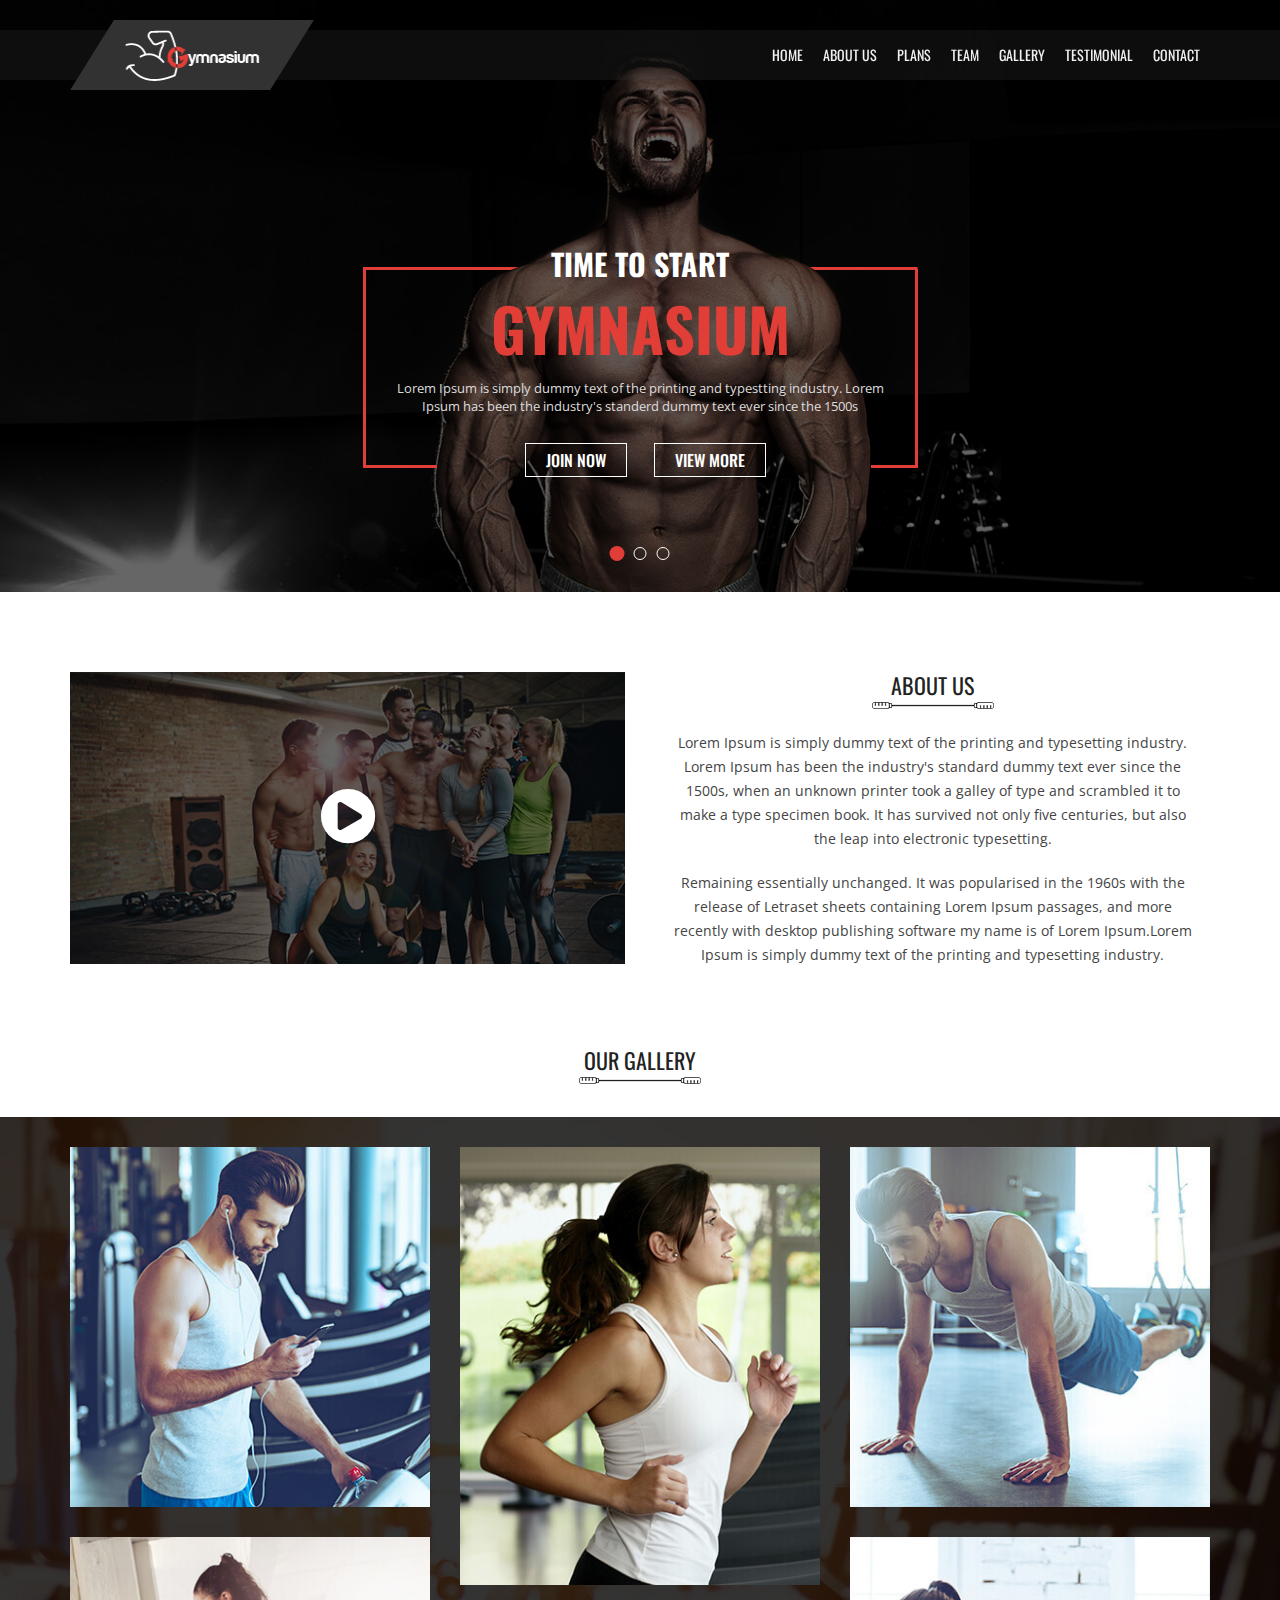
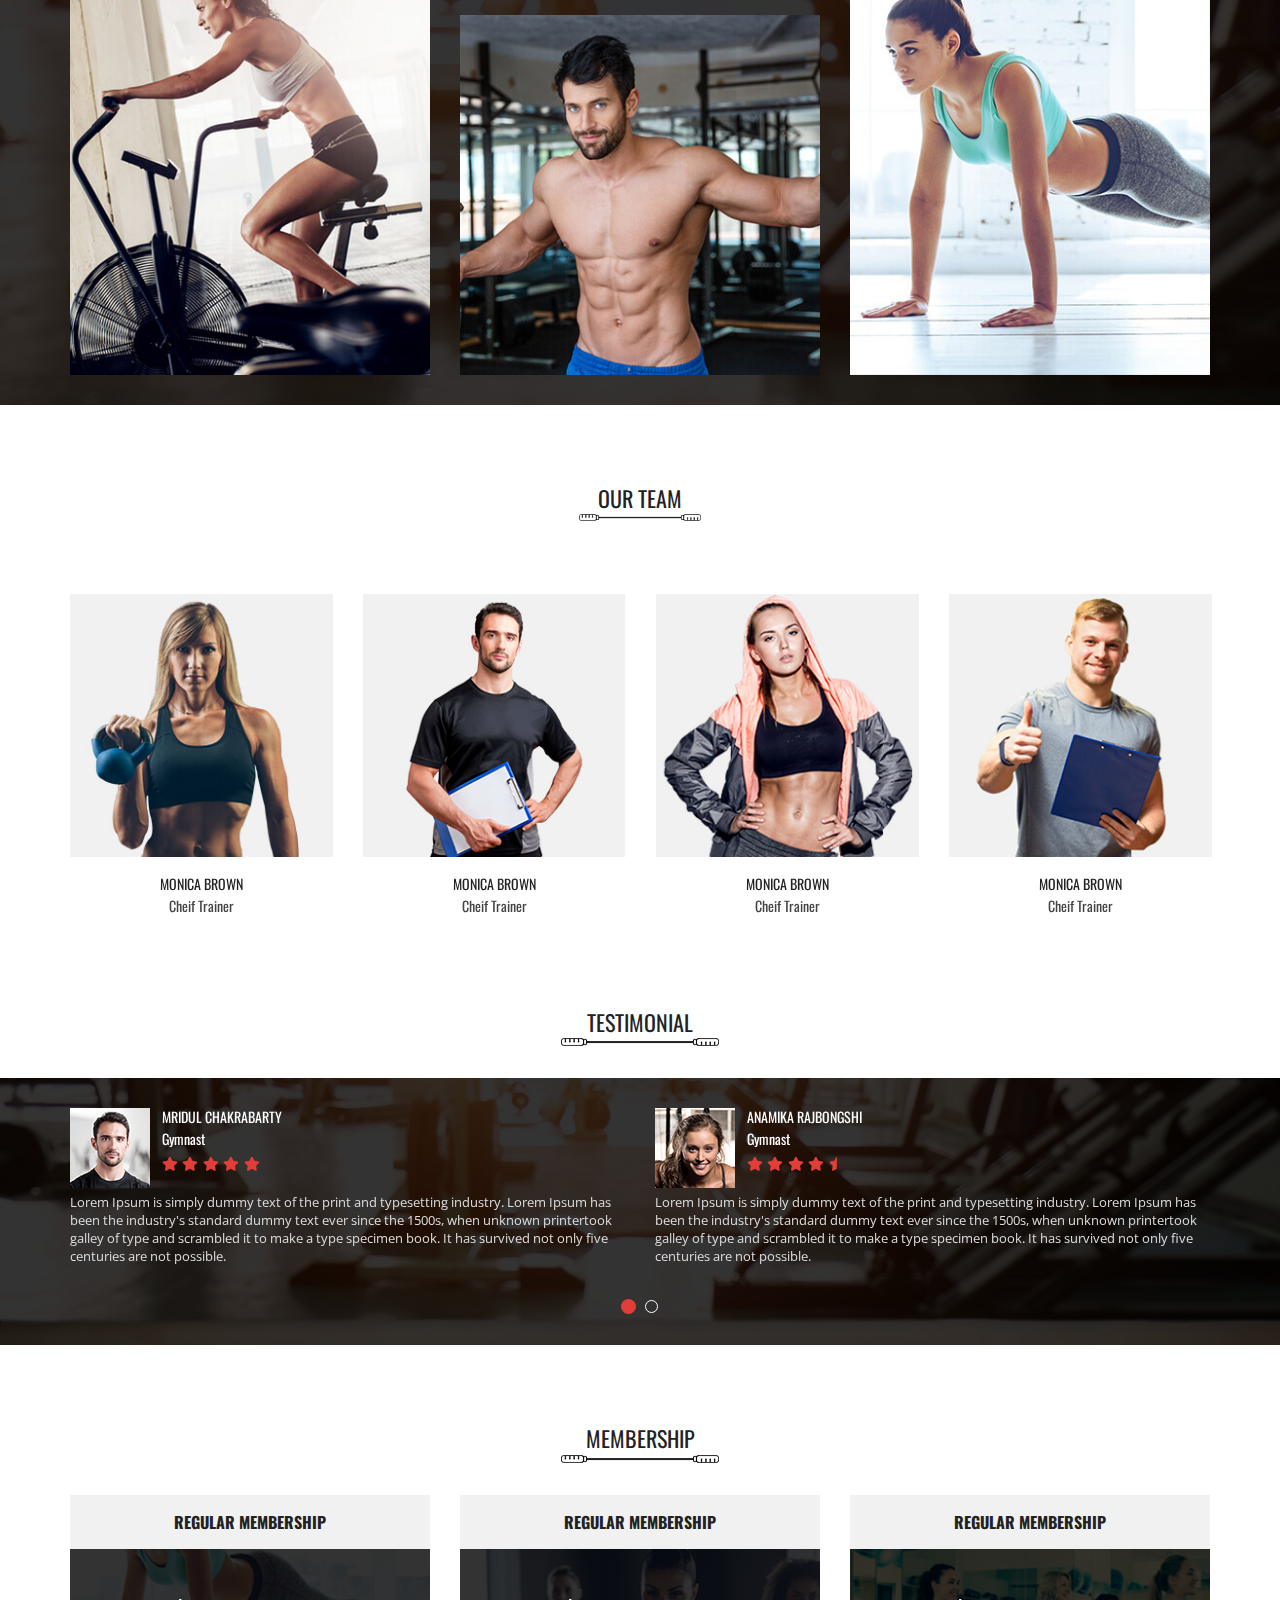
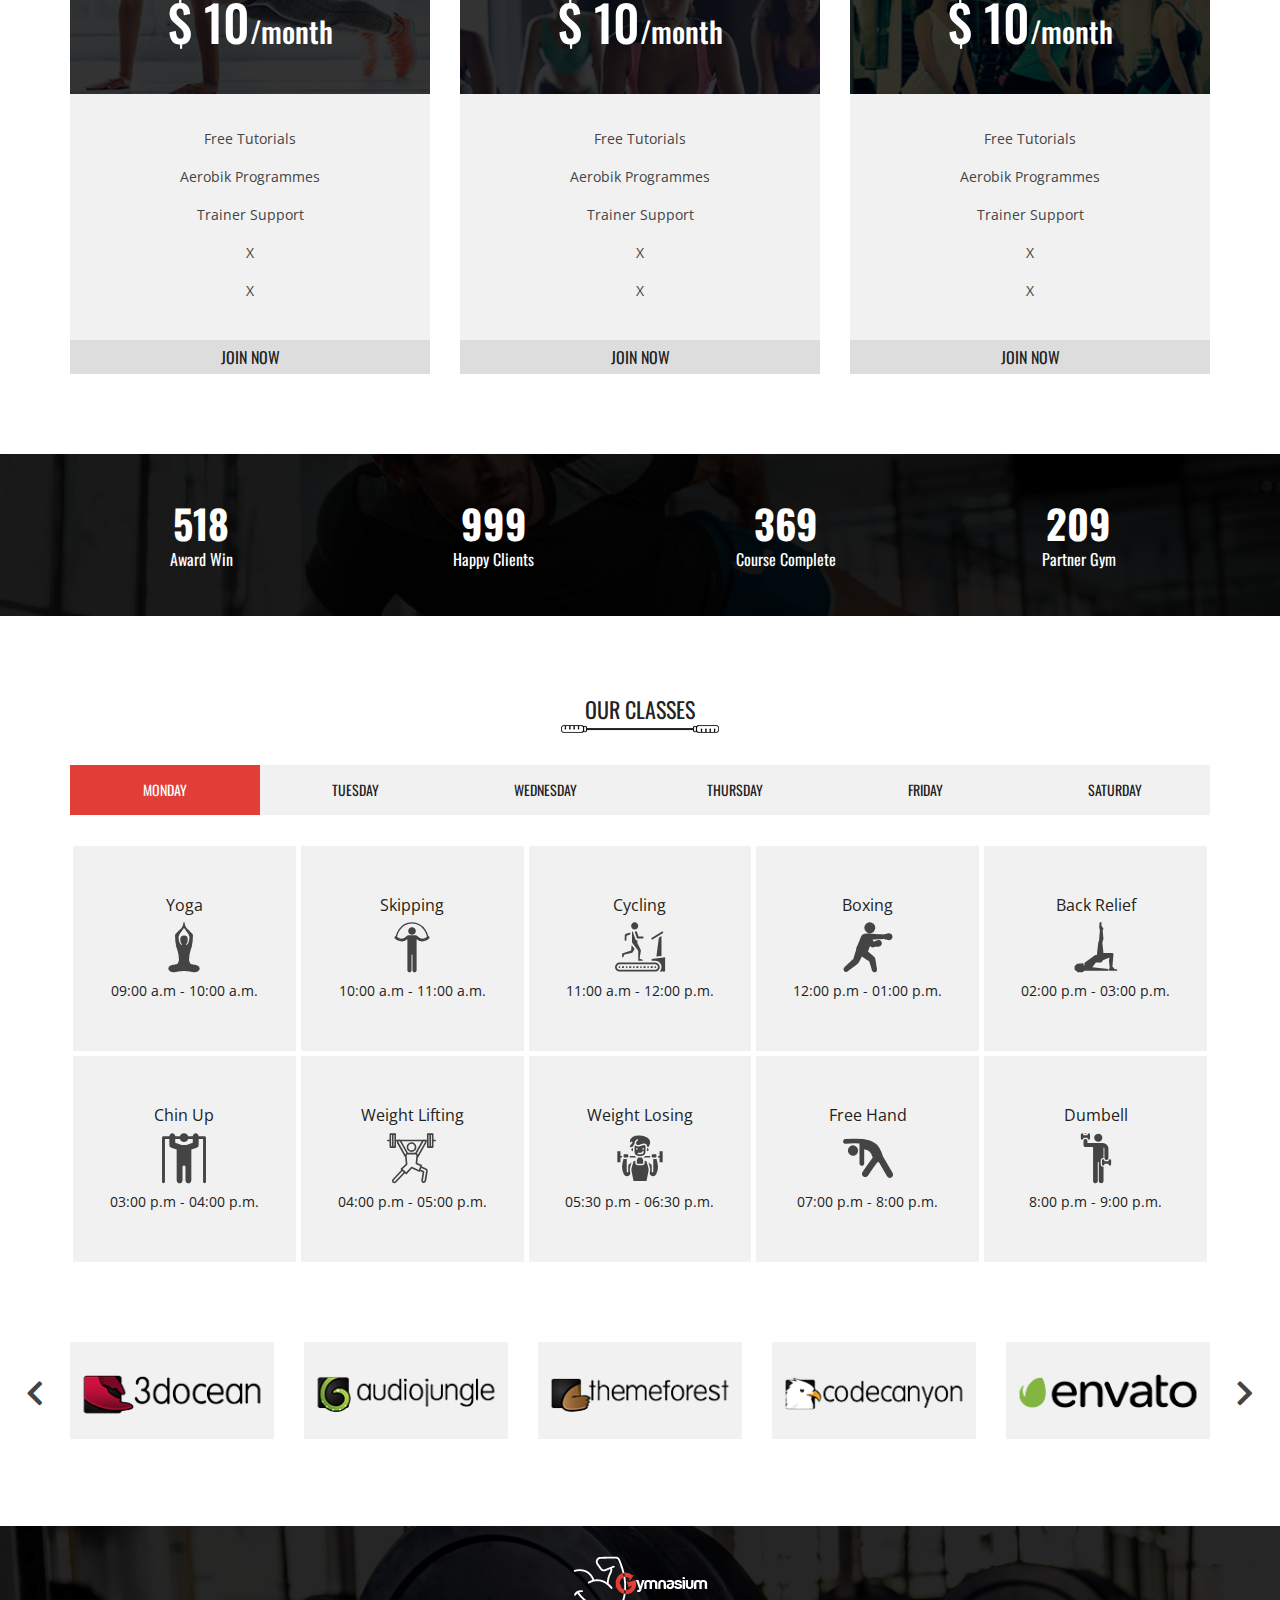
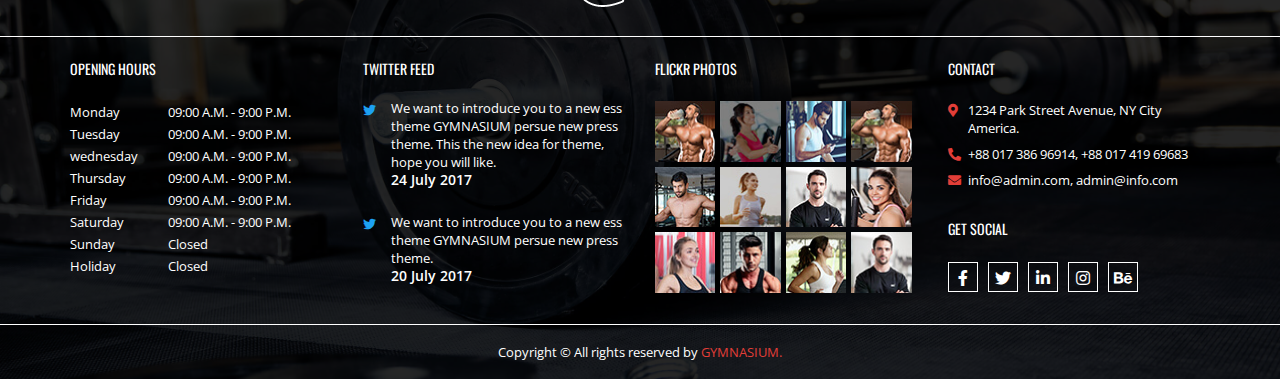
<file: Gymnasium/index.html>
<!DOCTYPE html>
<html lang="en">

<head>
    <meta charset="UTF-8">
    <meta name="viewport" content="width=device-width, initial-scale=1, shrink-to-fit=no">
    <title>Gymnasium</title>
    <link rel="stylesheet" href="font/flaticon.css">
    <link href="https://fonts.googleapis.com/css2?family=Oswald:wght@200;300;400;500;600;700&display=swap"
        rel="stylesheet">
    <link href="https://fonts.googleapis.com/css2?family=Open+Sans:wght@300;400;600;700;800&display=swap"
        rel="stylesheet">
    <link rel="stylesheet" href="css/all.css">
    <link rel="stylesheet" href="css/bootstrap.min.css">
    <link rel="stylesheet" href="css/venobox.css" type="text/css" media="screen" />
    <link rel="stylesheet" href="css/slick.css">
    <link rel="stylesheet" href="css/style.css">
    <link rel="stylesheet" href="css/responsive.css">
</head>

<body>
    <!-- ================ Menu Part Start ================
    ~~~~~~~~~~~~~~~~~~~~~~~~~~~~~~~~~~~~~~~~~~~~~~~~~~~~~~ -->
    <header>
        <nav class="navbar navbar-expand-md p-0 main_menu">
            <div class="container px-md-0">
                <a class="navbar-brand py-0" href="#">
                    <img src="images/logo.png" alt="logo">
                </a>
                <button class="navbar-toggler" type="button" data-toggle="collapse"
                    data-target="#navbarSupportedContent" aria-controls="navbarSupportedContent" aria-expanded="false"
                    aria-label="Toggle navigation">
                    <i class="fas fa-bars"></i>
                </button>

                <div class="collapse navbar-collapse" id="navbarSupportedContent">
                    <ul class="navbar-nav ml-auto">
                        <li class="nav-item active">
                            <a class="nav-link" href="#">Home</a>
                        </li>
                        <li class="nav-item">
                            <a class="nav-link" href="#">About us</a>
                        </li>
                        <li class="nav-item">
                            <a class="nav-link" href="#">Plans</a>
                        </li>
                        <li class="nav-item">
                            <a class="nav-link" href="#">Team</a>
                        </li>
                        <li class="nav-item">
                            <a class="nav-link" href="#">Gallery</a>
                        </li>
                        <li class="nav-item">
                            <a class="nav-link" href="#">Testimonial</a>
                        </li>
                        <li class="nav-item">
                            <a class="nav-link" href="#">Contact</a>
                        </li>
                    </ul>
                </div>
            </div>
        </nav>
    </header>
    <!-- ~~~~~~~~~~~~~~~~~~~~~~~~~~~~~~~~~~~~~~~~~~~~~~~~~~~~~
    ===================== Menu Part End ================== -->


    <!-- ================ Banner Part Start ================
    ~~~~~~~~~~~~~~~~~~~~~~~~~~~~~~~~~~~~~~~~~~~~~~~~~~~~~~~~ -->
    <section id="banner_part">
        <div class="banner_item" style="background: url(images/banner-1.jpg)">
            <div class="container px-md-0">
                <div class="row justify-content-center">
                    <div class="col-xl-6 col-lg-7 col-md-10 text-center">
                        <div class="banner_text banner_text-shape">
                            <h3>Time To Start</h3>
                            <h1>Gymnasium</h1>
                            <p>Lorem Ipsum is simply dummy text of the printing and typestting industry. Lorem Ipsum has
                                been the industry's standerd dummy text ever since the 1500s</p>
                            <a href="#">Join Now</a>
                            <a href="#">View More</a>
                        </div>
                    </div>
                </div>
            </div>
        </div>
        <div class="banner_item" style="background: url(images/banner-2.jpg)">
            <div class="container px-md-0">
                <div class="row justify-content-start">
                    <div class="col-xl-6 col-lg-7 col-md-10 text-left">
                        <div class="banner_text">
                            <h3>Time To Start</h3>
                            <h1>Gymnasium</h1>
                            <p>Lorem Ipsum is simply dummy text of the printing and typestting industry. Lorem Ipsum has
                                been the industry's standerd dummy text ever since the 1500s</p>
                            <a href="#">Join Now</a>
                            <a href="#">View More</a>
                        </div>
                    </div>
                </div>
            </div>
        </div>
        <div class="banner_item" style="background: url(images/banner-3.jpg)">
            <div class="container px-md-0">
                <div class="row justify-content-start">
                    <div class="col-xl-6 col-lg-7 col-md-10 text-left">
                        <div class="banner_text">
                            <h3>Time To Start</h3>
                            <h1>Gymnasium</h1>
                            <p>Lorem Ipsum is simply dummy text of the printing and typestting industry. Lorem Ipsum has
                                been the industry's standerd dummy text ever since the 1500s</p>
                            <a href="#">Join Now</a>
                            <a href="#">View More</a>
                        </div>
                    </div>
                </div>
            </div>
        </div>
    </section>
    <!-- ~~~~~~~~~~~~~~~~~~~~~~~~~~~~~~~~~~~~~~~~~~~~~~~~~~~~~~~
    ===================== Banner Part End ================== -->


    <!-- ================ About Part Start ================
    ~~~~~~~~~~~~~~~~~~~~~~~~~~~~~~~~~~~~~~~~~~~~~~~~~~~~~~~ -->
    <section id="about_part">
        <div class="container px-md-0">
            <div class="row">
                <div class="col-lg-6 order-1 order-lg-0">
                    <div class="about_video">
                        <img class="img-fluid w-100" src="images/video_pic.jpg" alt="video_pic">
                        <div class="overly">
                            <a class="venobox" data-autoplay="true" data-vbtype="video"
                                href="https://youtu.be/S5kOK3bxfro"><i class="fas fa-play-circle"></i></a>
                        </div>
                    </div>
                </div>
                <div class="col-lg-6 order-0 order-lg-1">
                    <div class="about_text text-center">
                        <div class="head">
                            <h2>About Us</h2>
                            <img src="images/spoon.png" alt="spoon">
                        </div>
                        <div class="inner">
                            <p>Lorem Ipsum is simply dummy text of the printing and typesetting industry. Lorem Ipsum
                                has been the industry's standard dummy text ever since the 1500s, when an unknown
                                printer took a galley of type and scrambled it to make a type specimen book. It has
                                survived not only five centuries, but also the leap into electronic typesetting.
                                <span>Remaining essentially unchanged. It was popularised in the 1960s with the release
                                    of Letraset sheets containing Lorem Ipsum passages, and more recently with desktop
                                    publishing software my name is of Lorem Ipsum.Lorem Ipsum is simply dummy text of
                                    the printing and typesetting industry.</span>
                            </p>
                        </div>
                    </div>
                </div>
            </div>
        </div>
    </section>
    <!-- ~~~~~~~~~~~~~~~~~~~~~~~~~~~~~~~~~~~~~~~~~~~~~~~~~~~~~~
    ===================== About Part End ================== -->


    <!-- ================ Gallery Part Start ================
    ~~~~~~~~~~~~~~~~~~~~~~~~~~~~~~~~~~~~~~~~~~~~~~~~~~~~~~~~~ -->
    <section id="gallery_part">
        <div class="gallery_head text-center">
            <h2>Our Gallery</h2>
            <img src="images/spoon.png" alt="spoon">
        </div>
        <div class="gallery_body">
            <div class="container px-md-0">
                <div class="row">
                    <div class="col-lg-4 col-md-4 col-sm-12">
                        <div class="gallery_img margin_bottom">
                            <img class="img-fluid w-100" src="images/gallery-1.jpg" alt="gallery-1">
                            <div class="overly">
                                <a class="venobox" data-gall="gallery01" href="images/gallery-1.jpg">
                                    <i class="fas fa-search-plus"></i>
                                </a>
                            </div>
                        </div>
                        <div class="gallery_img">
                            <img class="img-fluid w-100" src="images/gallery-4.jpg" alt="gallery-4">
                            <div class="overly">
                                <a class="venobox" data-gall="gallery01" href="images/gallery-4.jpg">
                                    <i class="fas fa-search-plus"></i>
                                </a>
                            </div>
                        </div>
                    </div>
                    <div class="col-lg-4 col-md-4 col-sm-12">
                        <div class="gallery_img margin_bottom">
                            <img class="img-fluid w-100" src="images/gallery-2.jpg" alt="gallery-2">
                            <div class="overly">
                                <a class="venobox" data-gall="gallery01" href="images/gallery-2.jpg">
                                    <i class="fas fa-search-plus"></i>
                                </a>
                            </div>
                        </div>
                        <div class="gallery_img">
                            <img class="img-fluid w-100" src="images/gallery-5.jpg" alt="gallery-5">
                            <div class="overly">
                                <a class="venobox" data-gall="gallery01" href="images/gallery-5.jpg">
                                    <i class="fas fa-search-plus"></i>
                                </a>
                            </div>
                        </div>
                    </div>
                    <div class="col-lg-4 col-md-4 col-sm-12">
                        <div class="gallery_img margin_bottom">
                            <img class="img-fluid w-100" src="images/gallery-3.jpg" alt="gallery-3">
                            <div class="overly">
                                <a class="venobox" data-gall="gallery01" href="images/gallery-3.jpg">
                                    <i class="fas fa-search-plus"></i>
                                </a>
                            </div>
                        </div>
                        <div class="gallery_img">
                            <img class="img-fluid w-100" src="images/gallery-6.jpg" alt="gallery-6">
                            <div class="overly">
                                <a class="venobox" data-gall="gallery01" href="images/gallery-6.jpg">
                                    <i class="fas fa-search-plus"></i>
                                </a>
                            </div>
                        </div>
                    </div>
                </div>
            </div>
        </div>
    </section>
    <!-- ~~~~~~~~~~~~~~~~~~~~~~~~~~~~~~~~~~~~~~~~~~~~~~~~~~~~~~~~
    ===================== Gallery Part End ================== -->


    <!-- ================ Team Part Start ================
    ~~~~~~~~~~~~~~~~~~~~~~~~~~~~~~~~~~~~~~~~~~~~~~~~~~~~~~ -->
    <section id="team_part">
        <div class="team_head text-center">
            <h2>Our Team</h2>
            <img src="images/spoon.png" alt="spoon">
        </div>
        <div class="container px-md-0">
            <div class="row team_slider">
                <div class="col-lg-12">
                    <div class="team_member text-center">
                        <div class="team_member-img">
                            <img class="img-fluid w-100" src="images/team-1.jpg" alt="team-1">
                            <div class="overly">
                                <div class="link">
                                    <a href="#"><i class="fab fa-facebook-f"></i></a>
                                    <a href="#"><i class="fab fa-twitter"></i></a>
                                    <a href="#"><i class="fab fa-linkedin-in"></i></a>
                                </div>
                            </div>
                        </div>
                        <div class="team_member-text">
                            <h3>Monica Brown</h3>
                            <h4>Cheif Trainer</h4>
                        </div>
                        <div class="team_member-toggle-text">
                            <p>Lorem Ipsum is simply dummy text of the printing and typesetting industry. Lorem Ipsum
                                1500s.</p>
                        </div>
                    </div>
                </div>
                <div class="col-lg-12">
                    <div class="team_member text-center">
                        <div class="team_member-img">
                            <img class="img-fluid w-100" src="images/team-2.jpg" alt="team-2">
                            <div class="overly">
                                <div class="link">
                                    <a href="#"><i class="fab fa-facebook-f"></i></a>
                                    <a href="#"><i class="fab fa-twitter"></i></a>
                                    <a href="#"><i class="fab fa-linkedin-in"></i></a>
                                </div>
                            </div>
                        </div>
                        <div class="team_member-text">
                            <h3>Monica Brown</h3>
                            <h4>Cheif Trainer</h4>
                        </div>
                        <div class="team_member-toggle-text">
                            <p>Lorem Ipsum is simply dummy text of the printing and typesetting industry. Lorem Ipsum
                                1500s.</p>
                        </div>
                    </div>
                </div>
                <div class="col-lg-12">
                    <div class="team_member text-center">
                        <div class="team_member-img">
                            <img class="img-fluid w-100" src="images/team-3.jpg" alt="team-3">
                            <div class="overly">
                                <div class="link">
                                    <a href="#"><i class="fab fa-facebook-f"></i></a>
                                    <a href="#"><i class="fab fa-twitter"></i></a>
                                    <a href="#"><i class="fab fa-linkedin-in"></i></a>
                                </div>
                            </div>
                        </div>
                        <div class="team_member-text">
                            <h3>Monica Brown</h3>
                            <h4>Cheif Trainer</h4>
                        </div>
                        <div class="team_member-toggle-text">
                            <p>Lorem Ipsum is simply dummy text of the printing and typesetting industry. Lorem Ipsum
                                1500s.</p>
                        </div>
                    </div>
                </div>
                <div class="col-lg-12">
                    <div class="team_member text-center">
                        <div class="team_member-img">
                            <img class="img-fluid w-100" src="images/team-4.jpg" alt="team-4">
                            <div class="overly">
                                <div class="link">
                                    <a href="#"><i class="fab fa-facebook-f"></i></a>
                                    <a href="#"><i class="fab fa-twitter"></i></a>
                                    <a href="#"><i class="fab fa-linkedin-in"></i></a>
                                </div>
                            </div>
                        </div>
                        <div class="team_member-text">
                            <h3>Monica Brown</h3>
                            <h4>Cheif Trainer</h4>
                        </div>
                        <div class="team_member-toggle-text">
                            <p>Lorem Ipsum is simply dummy text of the printing and typesetting industry. Lorem Ipsum
                                1500s.</p>
                        </div>
                    </div>
                </div>
            </div>
        </div>
    </section>
    <!-- ~~~~~~~~~~~~~~~~~~~~~~~~~~~~~~~~~~~~~~~~~~~~~~~~~~~~~
    ===================== Team Part End ================== -->


    <!-- ================ Testimonial Part Start ================
    ~~~~~~~~~~~~~~~~~~~~~~~~~~~~~~~~~~~~~~~~~~~~~~~~~~~~~~~~~~~~~ -->
    <section id="testimonial_part">
        <div class="testimonial_head text-center">
            <h2>Testimonial</h2>
            <img src="images/spoon(2).png" alt="spoon">
        </div>
        <div class="testimonial_body">
            <div class="container px-md-0">
                <div class="row testimonial_slider">
                    <div class="slider_item">
                        <div class="col-12">
                            <div class="testimonial_slider-inner">
                                <img src="images/client-1.jpg" alt="client-1">
                                <div class="title_text">
                                    <h3>Mridul Chakrabarty</h3>
                                    <h4>Gymnast</h4>
                                    <div class="rating">
                                        <i class="fas fa-star"></i>
                                        <i class="fas fa-star"></i>
                                        <i class="fas fa-star"></i>
                                        <i class="fas fa-star"></i>
                                        <i class="fas fa-star"></i>
                                    </div>
                                </div>
                            </div>
                            <div class="testimonial-bottom_text">
                                <p>Lorem Ipsum is simply dummy text of the print and typesetting industry. Lorem Ipsum
                                    has been the industry's standard dummy text ever since the 1500s, when unknown
                                    printertook galley of type and scrambled it to make a type specimen book. It has
                                    survived not only five centuries are not possible.</p>
                            </div>
                        </div>
                    </div>
                    <div class="slider_item">
                        <div class="col-12">
                            <div class="testimonial_slider-inner">
                                <img src="images/client-2.jpg" alt="client-2">
                                <div class="title_text">
                                    <h3>Anamika Rajbongshi</h3>
                                    <h4>Gymnast</h4>
                                    <div class="rating">
                                        <i class="fas fa-star"></i>
                                        <i class="fas fa-star"></i>
                                        <i class="fas fa-star"></i>
                                        <i class="fas fa-star"></i>
                                        <i class="fas fa-star-half"></i>
                                    </div>
                                </div>
                            </div>
                            <div class="testimonial-bottom_text">
                                <p>Lorem Ipsum is simply dummy text of the print and typesetting industry. Lorem Ipsum
                                    has been the industry's standard dummy text ever since the 1500s, when unknown
                                    printertook galley of type and scrambled it to make a type specimen book. It has
                                    survived not only five centuries are not possible.</p>
                            </div>
                        </div>
                    </div>
                    <div class="slider_item">
                        <div class="col-12">
                            <div class="testimonial_slider-inner">
                                <img src="images/client-1.jpg" alt="client-1">
                                <div class="title_text">
                                    <h3>Mridul Chakrabarty</h3>
                                    <h4>Gymnast</h4>
                                    <div class="rating">
                                        <i class="fas fa-star"></i>
                                        <i class="fas fa-star"></i>
                                        <i class="fas fa-star"></i>
                                        <i class="fas fa-star"></i>
                                        <i class="fas fa-star"></i>
                                    </div>
                                </div>
                            </div>
                            <div class="testimonial-bottom_text">
                                <p>Lorem Ipsum is simply dummy text of the print and typesetting industry. Lorem Ipsum
                                    has been the industry's standard dummy text ever since the 1500s, when unknown
                                    printertook galley of type and scrambled it to make a type specimen book. It has
                                    survived not only five centuries are not possible.</p>
                            </div>
                        </div>
                    </div>
                    <div class="slider_item">
                        <div class="col-12">
                            <div class="testimonial_slider-inner">
                                <img src="images/client-2.jpg" alt="client-2">
                                <div class="title_text">
                                    <h3>Anamika Rajbongshi</h3>
                                    <h4>Gymnast</h4>
                                    <div class="rating">
                                        <i class="fas fa-star"></i>
                                        <i class="fas fa-star"></i>
                                        <i class="fas fa-star"></i>
                                        <i class="fas fa-star"></i>
                                        <i class="fas fa-star-half"></i>
                                    </div>
                                </div>
                            </div>
                            <div class="testimonial-bottom_text">
                                <p>Lorem Ipsum is simply dummy text of the print and typesetting industry. Lorem Ipsum
                                    has been the industry's standard dummy text ever since the 1500s, when unknown
                                    printertook galley of type and scrambled it to make a type specimen book. It has
                                    survived not only five centuries are not possible.</p>
                            </div>
                        </div>
                    </div>
                </div>
            </div>
    </section>
    <!-- ~~~~~~~~~~~~~~~~~~~~~~~~~~~~~~~~~~~~~~~~~~~~~~~~~~~~~~~~~~~~
    ===================== Testimonial Part End ================== -->


    <!-- ================ Membership Part Start ================
    ~~~~~~~~~~~~~~~~~~~~~~~~~~~~~~~~~~~~~~~~~~~~~~~~~~~~~~~~~~~~ -->
    <section id="membership_part">
        <div class="membership_head text-center">
            <h2>Membership</h2>
            <img src="images/spoon(2).png" alt="spoon">
        </div>
        <div class="container px-md-0">
            <div class="row">
                <div class="col-md-4 col-sm-12">
                    <div class="membership_item text-center">
                        <h3>Regular Membership</h3>
                        <div class="overly"
                            style="background-image: linear-gradient(rgba(0, 0, 0, 0.8),rgba(0, 0, 0, 0.8)), url(images/price-bg-1.jpg)">
                            <p>$ 10<span>/month</span></p>
                        </div>
                        <div class="package">
                            <ul>
                                <li>Free Tutorials</li>
                                <li>Aerobik Programmes</li>
                                <li>Trainer Support</li>
                                <li>X</li>
                                <li>X</li>
                            </ul>
                        </div>
                        <a href="#">Join Now</a>
                    </div>
                </div>
                <div class="col-md-4 col-sm-12">
                    <div class="membership_item text-center">
                        <h3>Regular Membership</h3>
                        <div class="overly"
                            style="background-image: linear-gradient(rgba(0, 0, 0, 0.8),rgba(0, 0, 0, 0.8)), url(images/price-bg-2.jpg)">
                            <p>$ 10<span>/month</span></p>
                        </div>
                        <div class="package">
                            <ul>
                                <li>Free Tutorials</li>
                                <li>Aerobik Programmes</li>
                                <li>Trainer Support</li>
                                <li>X</li>
                                <li>X</li>
                            </ul>
                        </div>
                        <a href="#">Join Now</a>
                    </div>
                </div>
                <div class="col-md-4 col-sm-12">
                    <div class="membership_item text-center">
                        <h3>Regular Membership</h3>
                        <div class="overly"
                            style="background-image: linear-gradient(rgba(0, 0, 0, 0.8),rgba(0, 0, 0, 0.8)), url(images/price-bg-3.jpg)">
                            <p>$ 10<span>/month</span></p>
                        </div>
                        <div class="package">
                            <ul>
                                <li>Free Tutorials</li>
                                <li>Aerobik Programmes</li>
                                <li>Trainer Support</li>
                                <li>X</li>
                                <li>X</li>
                            </ul>
                        </div>
                        <a href="#">Join Now</a>
                    </div>
                </div>
            </div>
        </div>
    </section>
    <!-- ~~~~~~~~~~~~~~~~~~~~~~~~~~~~~~~~~~~~~~~~~~~~~~~~~~~~~~~~~~~
    ===================== Membership Part End ================== -->


    <!-- ================ Counter Part Start ================
    ~~~~~~~~~~~~~~~~~~~~~~~~~~~~~~~~~~~~~~~~~~~~~~~~~~~~~~~~~ -->
    <section id="counter_part">
        <div class="container px-md-0">
            <div class="row text-counter">
                <div class="col">
                    <div class="text_counter">
                        <h4 class="counter">518</h4>
                        <p>Award Win</p>
                    </div>
                </div>
                <div class="col">
                    <div class="text_counter">
                        <h4 class="counter">999</h4>
                        <p>Happy Clients</p>
                    </div>
                </div>
                <div class="col">
                    <div class="text_counter">
                        <h4 class="counter">369</h4>
                        <p>Course Complete</p>
                    </div>
                </div>
                <div class="col">
                    <div class="text_counter">
                        <h4 class="counter">209</h4>
                        <p>Partner Gym</p>
                    </div>
                </div>
            </div>
        </div>
    </section>
    <!-- ~~~~~~~~~~~~~~~~~~~~~~~~~~~~~~~~~~~~~~~~~~~~~~~~~~~~~~~~
    ===================== Counter Part End ================== -->


    <!-- ================ Class Part Start ================
    ~~~~~~~~~~~~~~~~~~~~~~~~~~~~~~~~~~~~~~~~~~~~~~~~~~~~~~~ -->
    <section id="class_part">
        <div class="class_head text-center">
            <h2>Our Classes</h2>
            <img src="images/spoon(2).png" alt="spoon">
        </div>
        <div class="container px-md-0 class_body">
            <div class="row class_menu">
                <div class="col-lg-12 text-center">
                    <ul class="nav nav-pills mb-3" id="pills-tab" role="tablist">
                        <li class="nav-item" role="presentation">
                            <a class="nav-link active" id="monday_class" data-toggle="pill" href="#monday_class-inner"
                                role="tab" aria-controls="monday_class-inner" aria-selected="true">Monday</a>
                        </li>
                        <li class="nav-item" role="presentation">
                            <a class="nav-link" id="tuesday_class" data-toggle="pill" href="#tuesday_class-inner"
                                role="tab" aria-controls="tuesday_class-inner" aria-selected="true">Tuesday</a>
                        </li>
                        <li class="nav-item" role="presentation">
                            <a class="nav-link" id="wednesday_class" data-toggle="pill" href="#wednesday_class-inner"
                                role="tab" aria-controls="wednesday_class-inner" aria-selected="true">Wednesday</a>
                        </li>
                        <li class="nav-item" role="presentation">
                            <a class="nav-link" id="thursday_class" data-toggle="pill" href="#thursday_class-inner"
                                role="tab" aria-controls="thursday_class-inner" aria-selected="true">Thursday</a>
                        </li>
                        <li class="nav-item" role="presentation">
                            <a class="nav-link" id="friday_class" data-toggle="pill" href="#friday_class-inner"
                                role="tab" aria-controls="friday_class-inner" aria-selected="true">Friday</a>
                        </li>
                        <li class="nav-item" role="presentation">
                            <a class="nav-link" id="saturday_class" data-toggle="pill" href="#saturday_class-inner"
                                role="tab" aria-controls="saturday_class-inner" aria-selected="true">Saturday</a>
                        </li>
                    </ul>
                </div>
            </div>
            <div class="row">
                <div class="col-lg-12 text-center">
                    <div class="tab-content class_inner" id="pills-tabContent">
                        <div class="tab-pane fade show active" id="monday_class-inner" role="tabpanel"
                            aria-labelledby="monday_class">
                            <ul>
                                <li>
                                    <h3>Yoga</h3>
                                    <i class="flaticon-buddhist-yoga-pose"></i>
                                    <p>09:00 a.m - 10:00 a.m.</p>
                                </li>
                                <li>
                                    <h3>Skipping</h3>
                                    <i class="flaticon-jumping-rope-silhouette"></i>
                                    <p>10:00 a.m - 11:00 a.m.</p>
                                </li>
                                <li>
                                    <h3>Cycling</h3>
                                    <i class="flaticon-treadmill"></i>
                                    <p>11:00 a.m - 12:00 p.m.</p>
                                </li>
                                <li>
                                    <h3>Boxing</h3>
                                    <i class="flaticon-boxing-fighter"></i>
                                    <p>12:00 p.m - 01:00 p.m.</p>
                                </li>
                                <li>
                                    <h3>Back Relief</h3>
                                    <i class="flaticon-female-stretching"></i>
                                    <p>02:00 p.m - 03:00 p.m.</p>
                                </li>
                                <li>
                                    <h3>Chin Up</h3>
                                    <i class="flaticon-training"></i>
                                    <p>03:00 p.m - 04:00 p.m.</p>
                                </li>
                                <li>
                                    <h3>Weight Lifting</h3>
                                    <i class="flaticon-weightlifter"></i>
                                    <p>04:00 p.m - 05:00 p.m.</p>
                                </li>
                                <li>
                                    <h3>Weight Losing</h3>
                                    <i class="flaticon-exercise"></i>
                                    <p>05:30 p.m - 06:30 p.m.</p>
                                </li>
                                <li>
                                    <h3>Free Hand</h3>
                                    <i class="flaticon-warming"></i>
                                    <p>07:00 p.m - 8:00 p.m.</p>
                                </li>
                                <li>
                                    <h3>Dumbell</h3>
                                    <i class="flaticon-fitness"></i>
                                    <p>8:00 p.m - 9:00 p.m.</p>
                                </li>
                            </ul>
                        </div>
                        <div class="tab-pane fade" id="tuesday_class-inner" role="tabpanel"
                            aria-labelledby="tuesday_class">
                            <ul>
                                <li>
                                    <h3>Yoga</h3>
                                    <i class="flaticon-buddhist-yoga-pose"></i>
                                    <p>09:00 a.m - 10:00 a.m.</p>
                                </li>
                                <li>
                                    <h3>Skipping</h3>
                                    <i class="flaticon-jumping-rope-silhouette"></i>
                                    <p>10:00 a.m - 11:00 a.m.</p>
                                </li>
                                <li>
                                    <h3>Cycling</h3>
                                    <i class="flaticon-treadmill"></i>
                                    <p>11:00 a.m - 12:00 p.m.</p>
                                </li>
                                <li>
                                    <h3>Boxing</h3>
                                    <i class="flaticon-boxing-fighter"></i>
                                    <p>12:00 p.m - 01:00 p.m.</p>
                                </li>
                                <li>
                                    <h3>Back Relief</h3>
                                    <i class="flaticon-female-stretching"></i>
                                    <p>02:00 p.m - 03:00 p.m.</p>
                                </li>
                                <li>
                                    <h3>Chin Up</h3>
                                    <i class="flaticon-training"></i>
                                    <p>03:00 p.m - 04:00 p.m.</p>
                                </li>
                                <li>
                                    <h3>Weight Lifting</h3>
                                    <i class="flaticon-weightlifter"></i>
                                    <p>04:00 p.m - 05:00 p.m.</p>
                                </li>
                                <li>
                                    <h3>Weight Losing</h3>
                                    <i class="flaticon-exercise"></i>
                                    <p>05:30 p.m - 06:30 p.m.</p>
                                </li>
                                <li>
                                    <h3>Free Hand</h3>
                                    <i class="flaticon-warming"></i>
                                    <p>07:00 p.m - 8:00 p.m.</p>
                                </li>
                                <li>
                                    <h3>Dumbell</h3>
                                    <i class="flaticon-fitness"></i>
                                    <p>8:00 p.m - 9:00 p.m.</p>
                                </li>
                            </ul>
                        </div>
                        <div class="tab-pane fade" id="wednesday_class-inner" role="tabpanel"
                            aria-labelledby="wednesday_class">
                            <ul>
                                <li>
                                    <h3>Yoga</h3>
                                    <i class="flaticon-buddhist-yoga-pose"></i>
                                    <p>09:00 a.m - 10:00 a.m.</p>
                                </li>
                                <li>
                                    <h3>Skipping</h3>
                                    <i class="flaticon-jumping-rope-silhouette"></i>
                                    <p>10:00 a.m - 11:00 a.m.</p>
                                </li>
                                <li>
                                    <h3>Cycling</h3>
                                    <i class="flaticon-treadmill"></i>
                                    <p>11:00 a.m - 12:00 p.m.</p>
                                </li>
                                <li>
                                    <h3>Boxing</h3>
                                    <i class="flaticon-boxing-fighter"></i>
                                    <p>12:00 p.m - 01:00 p.m.</p>
                                </li>
                                <li>
                                    <h3>Back Relief</h3>
                                    <i class="flaticon-female-stretching"></i>
                                    <p>02:00 p.m - 03:00 p.m.</p>
                                </li>
                                <li>
                                    <h3>Chin Up</h3>
                                    <i class="flaticon-training"></i>
                                    <p>03:00 p.m - 04:00 p.m.</p>
                                </li>
                                <li>
                                    <h3>Weight Lifting</h3>
                                    <i class="flaticon-weightlifter"></i>
                                    <p>04:00 p.m - 05:00 p.m.</p>
                                </li>
                                <li>
                                    <h3>Weight Losing</h3>
                                    <i class="flaticon-exercise"></i>
                                    <p>05:30 p.m - 06:30 p.m.</p>
                                </li>
                                <li>
                                    <h3>Free Hand</h3>
                                    <i class="flaticon-warming"></i>
                                    <p>07:00 p.m - 8:00 p.m.</p>
                                </li>
                                <li>
                                    <h3>Dumbell</h3>
                                    <i class="flaticon-fitness"></i>
                                    <p>8:00 p.m - 9:00 p.m.</p>
                                </li>
                            </ul>
                        </div>
                        <div class="tab-pane fade" id="thursday_class-inner" role="tabpanel"
                            aria-labelledby="thursday_class">
                            <ul>
                                <li>
                                    <h3>Yoga</h3>
                                    <i class="flaticon-buddhist-yoga-pose"></i>
                                    <p>09:00 a.m - 10:00 a.m.</p>
                                </li>
                                <li>
                                    <h3>Skipping</h3>
                                    <i class="flaticon-jumping-rope-silhouette"></i>
                                    <p>10:00 a.m - 11:00 a.m.</p>
                                </li>
                                <li>
                                    <h3>Cycling</h3>
                                    <i class="flaticon-treadmill"></i>
                                    <p>11:00 a.m - 12:00 p.m.</p>
                                </li>
                                <li>
                                    <h3>Boxing</h3>
                                    <i class="flaticon-boxing-fighter"></i>
                                    <p>12:00 p.m - 01:00 p.m.</p>
                                </li>
                                <li>
                                    <h3>Back Relief</h3>
                                    <i class="flaticon-female-stretching"></i>
                                    <p>02:00 p.m - 03:00 p.m.</p>
                                </li>
                                <li>
                                    <h3>Chin Up</h3>
                                    <i class="flaticon-training"></i>
                                    <p>03:00 p.m - 04:00 p.m.</p>
                                </li>
                                <li>
                                    <h3>Weight Lifting</h3>
                                    <i class="flaticon-weightlifter"></i>
                                    <p>04:00 p.m - 05:00 p.m.</p>
                                </li>
                                <li>
                                    <h3>Weight Losing</h3>
                                    <i class="flaticon-exercise"></i>
                                    <p>05:30 p.m - 06:30 p.m.</p>
                                </li>
                                <li>
                                    <h3>Free Hand</h3>
                                    <i class="flaticon-warming"></i>
                                    <p>07:00 p.m - 8:00 p.m.</p>
                                </li>
                                <li>
                                    <h3>Dumbell</h3>
                                    <i class="flaticon-fitness"></i>
                                    <p>8:00 p.m - 9:00 p.m.</p>
                                </li>
                            </ul>
                        </div>
                        <div class="tab-pane fade" id="friday_class-inner" role="tabpanel"
                            aria-labelledby="friday_class">
                            <ul>
                                <li>
                                    <h3>Yoga</h3>
                                    <i class="flaticon-buddhist-yoga-pose"></i>
                                    <p>09:00 a.m - 10:00 a.m.</p>
                                </li>
                                <li>
                                    <h3>Skipping</h3>
                                    <i class="flaticon-jumping-rope-silhouette"></i>
                                    <p>10:00 a.m - 11:00 a.m.</p>
                                </li>
                                <li>
                                    <h3>Cycling</h3>
                                    <i class="flaticon-treadmill"></i>
                                    <p>11:00 a.m - 12:00 p.m.</p>
                                </li>
                                <li>
                                    <h3>Boxing</h3>
                                    <i class="flaticon-boxing-fighter"></i>
                                    <p>12:00 p.m - 01:00 p.m.</p>
                                </li>
                                <li>
                                    <h3>Back Relief</h3>
                                    <i class="flaticon-female-stretching"></i>
                                    <p>02:00 p.m - 03:00 p.m.</p>
                                </li>
                                <li>
                                    <h3>Chin Up</h3>
                                    <i class="flaticon-training"></i>
                                    <p>03:00 p.m - 04:00 p.m.</p>
                                </li>
                                <li>
                                    <h3>Weight Lifting</h3>
                                    <i class="flaticon-weightlifter"></i>
                                    <p>04:00 p.m - 05:00 p.m.</p>
                                </li>
                                <li>
                                    <h3>Weight Losing</h3>
                                    <i class="flaticon-exercise"></i>
                                    <p>05:30 p.m - 06:30 p.m.</p>
                                </li>
                                <li>
                                    <h3>Free Hand</h3>
                                    <i class="flaticon-warming"></i>
                                    <p>07:00 p.m - 8:00 p.m.</p>
                                </li>
                                <li>
                                    <h3>Dumbell</h3>
                                    <i class="flaticon-fitness"></i>
                                    <p>8:00 p.m - 9:00 p.m.</p>
                                </li>
                            </ul>
                        </div>
                        <div class="tab-pane fade" id="saturday_class-inner" role="tabpanel"
                            aria-labelledby="saturday_class">
                            <ul>
                                <li>
                                    <h3>Yoga</h3>
                                    <i class="flaticon-buddhist-yoga-pose"></i>
                                    <p>09:00 a.m - 10:00 a.m.</p>
                                </li>
                                <li>
                                    <h3>Skipping</h3>
                                    <i class="flaticon-jumping-rope-silhouette"></i>
                                    <p>10:00 a.m - 11:00 a.m.</p>
                                </li>
                                <li>
                                    <h3>Cycling</h3>
                                    <i class="flaticon-treadmill"></i>
                                    <p>11:00 a.m - 12:00 p.m.</p>
                                </li>
                                <li>
                                    <h3>Boxing</h3>
                                    <i class="flaticon-boxing-fighter"></i>
                                    <p>12:00 p.m - 01:00 p.m.</p>
                                </li>
                                <li>
                                    <h3>Back Relief</h3>
                                    <i class="flaticon-female-stretching"></i>
                                    <p>02:00 p.m - 03:00 p.m.</p>
                                </li>
                                <li>
                                    <h3>Chin Up</h3>
                                    <i class="flaticon-training"></i>
                                    <p>03:00 p.m - 04:00 p.m.</p>
                                </li>
                                <li>
                                    <h3>Weight Lifting</h3>
                                    <i class="flaticon-weightlifter"></i>
                                    <p>04:00 p.m - 05:00 p.m.</p>
                                </li>
                                <li>
                                    <h3>Weight Losing</h3>
                                    <i class="flaticon-exercise"></i>
                                    <p>05:30 p.m - 06:30 p.m.</p>
                                </li>
                                <li>
                                    <h3>Free Hand</h3>
                                    <i class="flaticon-warming"></i>
                                    <p>07:00 p.m - 8:00 p.m.</p>
                                </li>
                                <li>
                                    <h3>Dumbell</h3>
                                    <i class="flaticon-fitness"></i>
                                    <p>8:00 p.m - 9:00 p.m.</p>
                                </li>
                            </ul>
                        </div>
                    </div>
                </div>
            </div>
        </div>
    </section>
    <!-- ~~~~~~~~~~~~~~~~~~~~~~~~~~~~~~~~~~~~~~~~~~~~~~~~~~~~~~
    ===================== Class Part End ================== -->


    <!-- ================ Sponsor Part Start ================
    ~~~~~~~~~~~~~~~~~~~~~~~~~~~~~~~~~~~~~~~~~~~~~~~~~~~~~~~~~ -->
    <section id="sponsor_part">
        <div class="container px-md-0 sponsor_wrapper">
            <div class="sponsor_body overflow-hidden">
                <div class="row sponsor_slider">
                    <div class="col-12 item"><img src="images/t1.png" alt="t1" class="img-fluid w-100"></div>
                    <div class="col-12 item"><img src="images/t2.png" alt="t2" class="img-fluid w-100"></div>
                    <div class="col-12 item"><img src="images/t3.png" alt="t3" class="img-fluid w-100"></div>
                    <div class="col-12 item"><img src="images/t4.png" alt="t4" class="img-fluid w-100"></div>
                    <div class="col-12 item"><img src="images/t5.png" alt="t5" class="img-fluid w-100"></div>
                    <div class="col-12 item"><img src="images/t3.png" alt="t6" class="img-fluid w-100"></div>
                </div>
            </div>
            <div class="prevArrow">
                <i class="fas fa-chevron-left"></i>
            </div>
            <div class="nextArrow">
                <i class="fas fa-chevron-right"></i>
            </div>
        </div>
    </section>
    <!-- ~~~~~~~~~~~~~~~~~~~~~~~~~~~~~~~~~~~~~~~~~~~~~~~~~~~~~~~~
    ===================== Sponsor Part End ================== -->


    <!-- ================ Footer Part Start ================
    ~~~~~~~~~~~~~~~~~~~~~~~~~~~~~~~~~~~~~~~~~~~~~~~~~~~~~~~~ -->
    <footer id="footer_part">
        <div class="row mx-0 text-center">
            <div class="col-12 footer_logo">
                <a href="#">
                    <img src="images/logo.png" alt="logo">
                </a>
            </div>
        </div>
        <div class="container px-md-0 footer_inner">
            <div class="row">
                <div class="col-lg-3 col-md-6">
                    <div class="row">
                        <div class="col-12">
                            <h3>Opening Hours</h3>
                        </div>
                        <div class="col-4">
                            <ul class="opening_hours">
                                <li>Monday</li>
                                <li>Tuesday</li>
                                <li>wednesday</li>
                                <li>Thursday</li>
                                <li>Friday</li>
                                <li>Saturday</li>
                                <li>Sunday</li>
                                <li>Holiday</li>
                            </ul>
                        </div>
                        <div class="col-8">
                            <ul class="opening_hours">
                                <li>09:00 A.M. - 9:00 P.M.</li>
                                <li>09:00 A.M. - 9:00 P.M.</li>
                                <li>09:00 A.M. - 9:00 P.M.</li>
                                <li>09:00 A.M. - 9:00 P.M.</li>
                                <li>09:00 A.M. - 9:00 P.M.</li>
                                <li>09:00 A.M. - 9:00 P.M.</li>
                                <li>Closed</li>
                                <li>Closed</li>
                            </ul>
                        </div>
                    </div>
                </div>
                <div class="col-lg-3 col-md-6">
                    <div class="row">
                        <div class="col-12">
                            <h3>Twitter Feed</h3>
                        </div>
                        <div class="col-12">
                            <ul class="twitter_feed">
                                <li>
                                    <i class="fab fa-twitter"></i>
                                    <p>We want to introduce you to a new ess theme GYMNASIUM persue new press theme.
                                        This the new idea for theme, hope you will like.
                                        <span>24 July 2017</span>
                                    </p>
                                </li>
                                <li>
                                    <i class="fab fa-twitter"></i>
                                    <p>We want to introduce you to a new ess theme GYMNASIUM persue new press theme.
                                        <span>20 July 2017</span>
                                    </p>
                                </li>
                            </ul>
                        </div>
                    </div>
                </div>
                <div class="col-lg-3 col-md-6">
                    <div class="row">
                        <div class="col-12">
                            <h3>Flickr Photos</h3>
                        </div>
                        <div class="col-12">
                            <ul class="flickr_photos">
                                <li><img class="img-fluid w-100" src="images/fp1.jpg" alt="fp1"></li>
                                <li><img class="img-fluid w-100" src="images/fp2.jpg" alt="fp2"></li>
                                <li><img class="img-fluid w-100" src="images/fp3.jpg" alt="fp3"></li>
                                <li><img class="img-fluid w-100" src="images/fp4.jpg" alt="fp4"></li>
                                <li><img class="img-fluid w-100" src="images/fp5.jpg" alt="fp5"></li>
                                <li><img class="img-fluid w-100" src="images/fp6.jpg" alt="fp6"></li>
                                <li><img class="img-fluid w-100" src="images/fp7.jpg" alt="fp7"></li>
                                <li><img class="img-fluid w-100" src="images/fp8.jpg" alt="fp8"></li>
                                <li><img class="img-fluid w-100" src="images/fp9.jpg" alt="fp9"></li>
                                <li><img class="img-fluid w-100" src="images/fp10.jpg" alt="fp10"></li>
                                <li><img class="img-fluid w-100" src="images/fp11.jpg" alt="fp11"></li>
                                <li><img class="img-fluid w-100" src="images/fp12.jpg" alt="fp12"></li>
                            </ul>
                        </div>
                    </div>
                </div>
                <div class="col-lg-3 col-md-6">
                    <div class="row">
                        <div class="col-12">
                            <h3>Contact</h3>
                        </div>
                        <div class="col-12">
                            <ul class="contact_footer">
                                <li>
                                    <i class="fas fa-map-marker-alt"></i>
                                    <p>1234 Park Street Avenue, NY City America.</p>
                                </li>
                                <li>
                                    <i class="fas fa-phone-alt"></i>
                                    <p>+88 017 386 96914, +88 017 419 69683</p>
                                </li>
                                <li>
                                    <i class="fas fa-envelope"></i>
                                    <p>info@admin.com, admin@info.com</p>
                                </li>
                            </ul>
                        </div>
                        <div class="col-12">
                            <h3>Get Social</h3>
                        </div>
                        <div class="col-12">
                            <ul class="social_link">
                                <li><a href="#"><i class="fab fa-facebook-f"></i></a></li>
                                <li><a href="#"><i class="fab fa-twitter"></i></a></li>
                                <li><a href="#"><i class="fab fa-linkedin-in"></i></a></li>
                                <li><a href="#"><i class="fab fa-instagram"></i></a></li>
                                <li><a href="#"><i class="fab fa-behance"></i></a></li>
                            </ul>
                        </div>
                    </div>
                </div>
            </div>
        </div>
        <div class="row mx-0 text-center copyright">
            <div class="col-12">
                <p>Copyright &copy; All rights reserved by <a href="#">GYMNASIUM.</a></p>
            </div>
        </div>
    </footer>
    <!-- ~~~~~~~~~~~~~~~~~~~~~~~~~~~~~~~~~~~~~~~~~~~~~~~~~~~~~~~
    ===================== Footer Part End ================== -->





    <script src="js/jquery-1.12.4.min.js"></script>
    <script src="js/bootstrap.min.js"></script>
    <script src="js/popper.min.js"></script>
    <script src="js/slick.min.js"></script>
    <script src="js/venobox.min.js"></script>
    <script src="js/waypoints.min.js"></script>
    <script src="js/jquery.counterup.min.js"></script>

    <script src="js/script.js"></script>
</body>

</html>
</file>
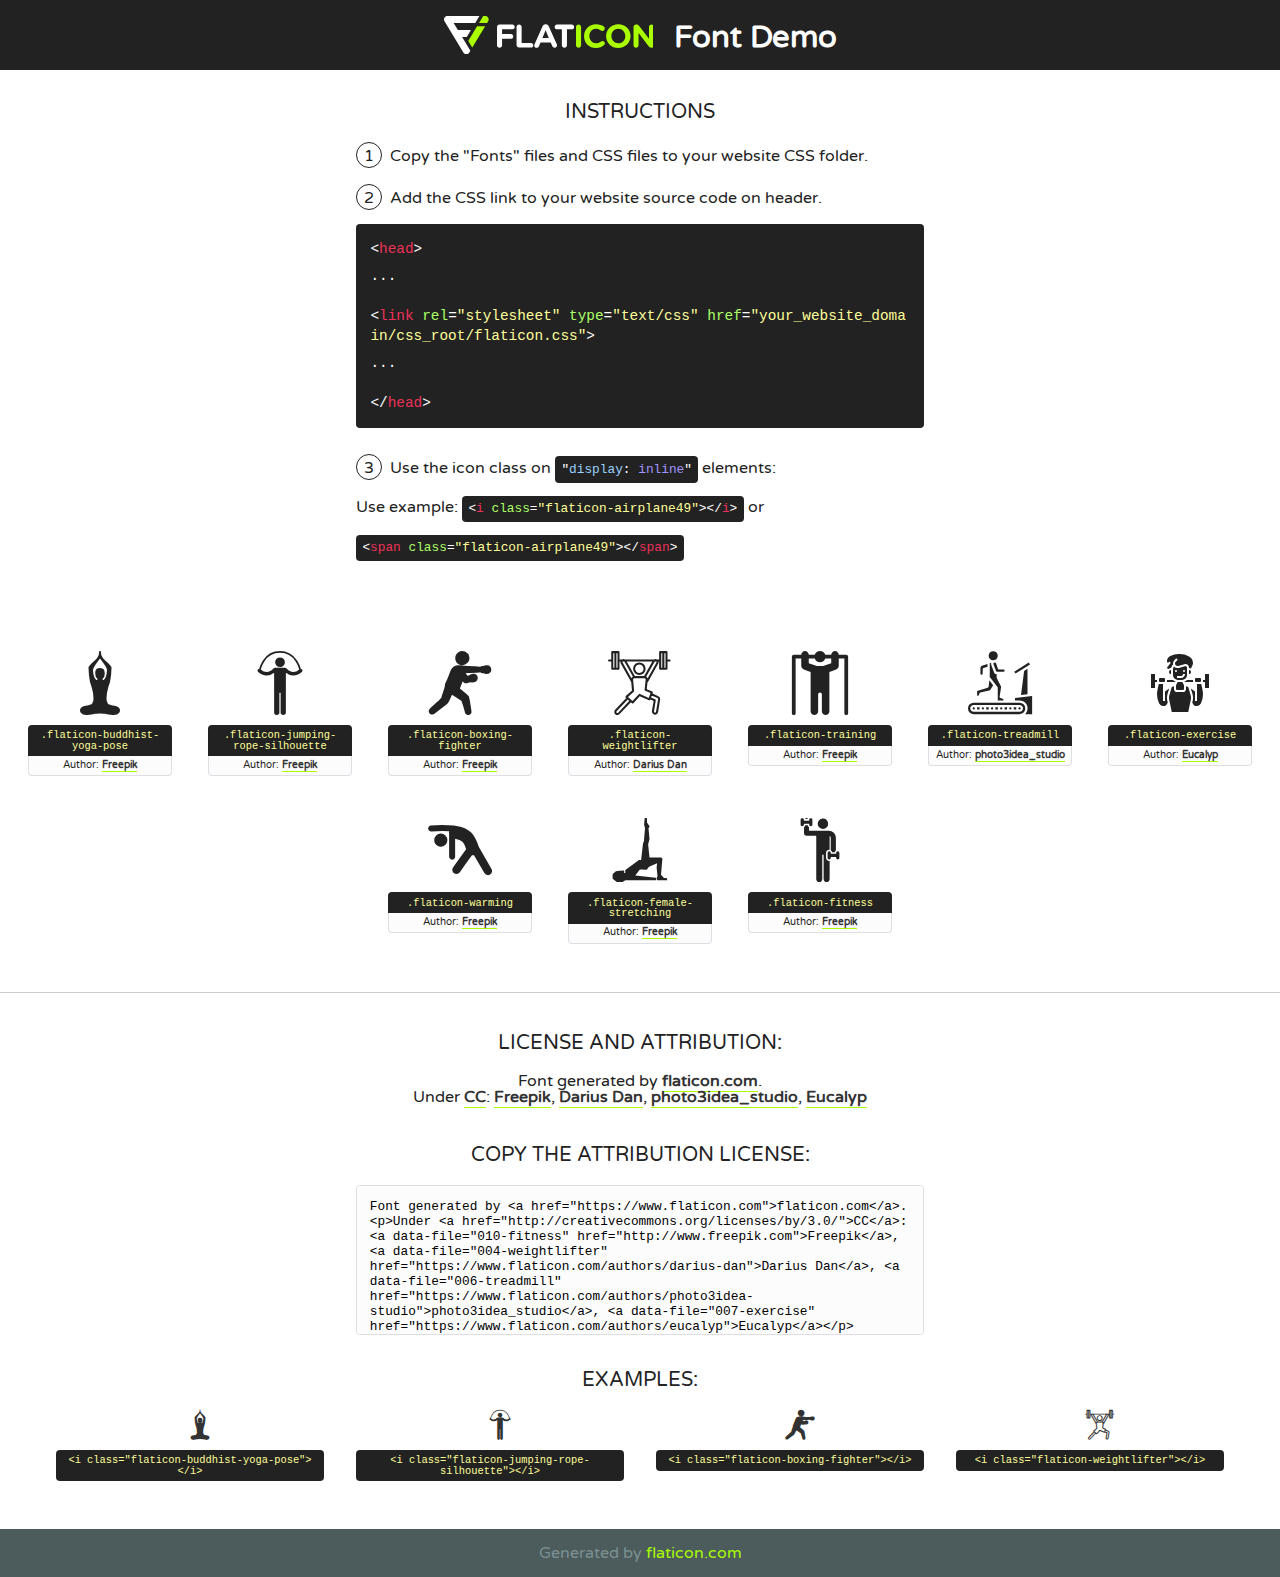
<file: Gymnasium/font/flaticon.html>
<!DOCTYPE html>
<!--
  Flaticon icon font: Flaticon
  Creation date: 17/05/2020 09:03
-->
<html>
<!DOCTYPE html>
<html>

<head>
    <title>Flaticon WebFont</title>
    <link href="http://fonts.googleapis.com/css?family=Varela+Round" rel="stylesheet" type="text/css" />
    <link rel="stylesheet" type="text/css" href="flaticon.css">
    <meta charset="UTF-8">
    <style>
    html, body, div, span, applet, object, iframe,
    h1, h2, h3, h4, h5, h6, p, blockquote, pre,
    a, abbr, acronym, address, big, cite, code,
    del, dfn, em, img, ins, kbd, q, s, samp,
    small, strike, strong, sub, sup, tt, var,
    b, u, i, center,
    dl, dt, dd, ol, ul, li,
    fieldset, form, label, legend,
    table, caption, tbody, tfoot, thead, tr, th, td,
    article, aside, canvas, details, embed, 
    figure, figcaption, footer, header, hgroup, 
    menu, nav, output, ruby, section, summary,
    time, mark, audio, video {
        margin: 0;
        padding: 0;
        border: 0;
        font-size: 100%;
        font: inherit;
        vertical-align: baseline;
    }
    /* HTML5 display-role reset for older browsers */
    article, aside, details, figcaption, figure, 
    footer, header, hgroup, menu, nav, section {
        display: block;
    }
    body {
        line-height: 1;
    }
    ol, ul {
        list-style: none;
    }
    blockquote, q {
        quotes: none;
    }
    blockquote:before, blockquote:after,
    q:before, q:after {
        content: '';
        content: none;
    }
    table {
        border-collapse: collapse;
        border-spacing: 0;
    }
    body {
        font-family: 'Varela Round', Helvetica, Arial, sans-serif;
        font-size: 16px;
        color: #222;
    }
    a {
        color: #333;
        border-bottom: 1px solid #a9fd00;
        font-weight: bold;
        text-decoration: none;
    }
    * {
        -moz-box-sizing: border-box;
        -webkit-box-sizing: border-box;
        box-sizing: border-box;
        margin: 0;
        padding: 0;
    }
    [class^="flaticon-"]:before, [class*=" flaticon-"]:before, [class^="flaticon-"]:after, [class*=" flaticon-"]:after {
        font-family: Flaticon;
        font-size: 30px;
        font-style: normal;
        margin-left: 20px;
        color: #333;
    }
    .wrapper {
        max-width: 600px;
        margin: auto;
        padding: 0 1em;
    }
    .title {
        font-size: 1.25em;
        text-align: center;
        margin-bottom: 1em;
        text-transform: uppercase;
    }
    header {
        text-align: center;
        background-color: #222;
        color: #fff;
        padding: 1em;
    }
    header .logo {
        width: 210px;
        height: 38px;
        display: inline-block;
        vertical-align: middle;
        margin-right: 1em;
        border: none;
    }
    header strong {
        font-size: 1.95em;
        font-weight: bold;
        vertical-align: middle;
        margin-top: 5px;
        display: inline-block;
    }
    .demo {
        margin: 2em auto;
        line-height: 1.25em;
    }
    .demo ul li {
        margin-bottom: 1em;
    }
    .demo ul li .num {
        color: #222;
        border-radius: 20px;
        display: inline-block;
        width: 26px;
        padding: 3px;
        height: 26px;
        text-align: center;
        margin-right: 0.5em;
        border: 1px solid #222;
    }
    .demo ul li code {
        background-color: #222;
        border-radius: 4px;
        padding: 0.25em 0.5em;
        display: inline-block;
        color: #fff;
        font-family: Consolas,Monaco,Lucida Console,Liberation Mono,DejaVu Sans Mono,Bitstream Vera Sans Mono,Courier New, monospace;
        font-weight: lighter;
        margin-top: 1em;
        font-size: 0.8em;
        word-break: break-all;
    }
    .demo ul li code.big {
        padding: 1em;
        font-size: 0.9em;
    }
    .demo ul li code .red {
        color: #EF3159;
    }
    .demo ul li code .green {
        color: #ACFF65;
    }
    .demo ul li code .yellow {
        color: #FFFF99;
    }
    .demo ul li code .blue {
        color: #99D3FF;
    }
    .demo ul li code .purple {
        color: #A295FF;
    }
    .demo ul li code .dots {
        margin-top: 0.5em;
        display: block;
    }
    #glyphs {
        border-bottom: 1px solid #ccc;
        padding: 2em 0;
        text-align: center;
    }
    .glyph {
        display: inline-block;
        width: 9em;
        margin: 1em;
        text-align: center;
        vertical-align: top;
        background: #FFF;
    }
    .glyph .glyph-icon {
        padding: 10px;
        display: block;
        font-family:"Flaticon";
        font-size: 64px;
        line-height: 1;
    }
    .glyph .glyph-icon:before {
        font-size: 64px;
        color: #222;
        margin-left: 0;
    }
    .class-name {
        font-size: 0.65em;
        background-color: #222;
        color: #fff;
        border-radius: 4px 4px 0 0;
        padding: 0.5em;
        color: #FFFF99;
        font-family: Consolas,Monaco,Lucida Console,Liberation Mono,DejaVu Sans Mono,Bitstream Vera Sans Mono,Courier New, monospace;
    }
    .author-name {
        font-size: 0.6em;
        background-color: #fcfcfd;
        border: 1px solid #DEDEE4;
        border-top: 0;
        border-radius: 0 0 4px 4px;
        padding: 0.5em;
    }
    .class-name:last-child {
        font-size: 10px;
        color:#888;
    }
    .class-name:last-child a {
        font-size: 10px;
        color:#555;
    }
    .class-name:last-child a:hover {
        color:#a9fd00;
    }
    .glyph > input {
        display: block;
        width: 100px;
        margin: 5px auto;
        text-align: center;
        font-size: 12px;
        cursor: text;
    }
    .glyph > input.icon-input {
        font-family:"Flaticon";
        font-size: 16px;
        margin-bottom: 10px;
    }
    .attribution .title {
        margin-top: 2em;
    }
    .attribution textarea {
        background-color: #fcfcfd;
        padding: 1em;
        border: none;
        box-shadow: none;
        border: 1px solid #DEDEE4;
        border-radius: 4px;
        resize: none;
        width: 100%;
        height: 150px;
        font-size: 0.8em;
        font-family: Consolas,Monaco,Lucida Console,Liberation Mono,DejaVu Sans Mono,Bitstream Vera Sans Mono,Courier New, monospace;
        -webkit-appearance: none;
    }
    .iconsuse {
        margin: 2em auto;
        text-align: center;
        max-width: 1200px;
    }
    .iconsuse:after {
        content: '';
        display: table;
        clear: both;
    }
    .iconsuse .image {
        float: left;
        width: 25%;
        padding: 0 1em;
    }
    .iconsuse .image p {
        margin-bottom: 1em;
    }
    .iconsuse .image span {
        display: block;
        font-size: 0.65em;
        background-color: #222;
        color: #fff;
        border-radius: 4px;
        padding: 0.5em;
        color: #FFFF99;
        margin-top: 1em;
        font-family: Consolas,Monaco,Lucida Console,Liberation Mono,DejaVu Sans Mono,Bitstream Vera Sans Mono,Courier New, monospace;
    }
    #footer {
        text-align: center;
        background-color: #4C5B5C;
        color: #7c9192;
        padding: 1em;
    }
    #footer a {
        border: none;
        color: #a9fd00;
        font-weight: normal;
    }
    @media (max-width: 960px) {
        .iconsuse .image {
            width: 50%;
        }
    }
    @media (max-width: 560px) {
        .iconsuse .image {
            width: 100%;
        }
    }
    </style>
</head>

<body class="characters-off">

    <header>
        <a href="https://www.flaticon.com" target="_blank" class="logo">
            <svg version="1.1" xmlns="http://www.w3.org/2000/svg" xmlns:xlink="http://www.w3.org/1999/xlink" xmlns:a="http://ns.adobe.com/AdobeSVGViewerExtensions/3.0/" viewBox="0 0 560.875 102.036" enable-background="new 0 0 560.875 102.036" xml:space="preserve">
                <defs>
                </defs>
                <g>
                    <g class="letters">
                        <path fill="#ffffff" d="M141.596,29.675c0-3.777,2.985-6.767,6.764-6.767h34.438c3.426,0,6.15,2.728,6.15,6.15
                        c0,3.43-2.724,6.149-6.15,6.149h-27.674v13.091h23.719c3.429,0,6.151,2.724,6.151,6.15c0,3.43-2.723,6.149-6.151,6.149h-23.719
                        v17.574c0,3.773-2.986,6.761-6.764,6.761c-3.779,0-6.764-2.989-6.764-6.761V29.675z"></path>
                        <path fill="#ffffff" d="M193.844,29.149c0-3.781,2.985-6.767,6.764-6.767c3.776,0,6.763,2.985,6.763,6.767v42.957h25.039
                        c3.426,0,6.149,2.726,6.149,6.153c0,3.425-2.723,6.15-6.149,6.15h-31.802c-3.779,0-6.764-2.986-6.764-6.768V29.149z"></path>
                        <path fill="#ffffff" d="M241.891,75.71l21.438-48.407c1.492-3.341,4.215-5.357,7.906-5.357h0.792
                        c3.686,0,6.323,2.017,7.815,5.357l21.439,48.407c0.436,0.967,0.701,1.845,0.701,2.723c0,3.602-2.809,6.501-6.414,6.501
                        c-3.161,0-5.269-1.845-6.499-4.655l-4.132-9.661h-27.059l-4.301,10.102c-1.144,2.631-3.426,4.214-6.237,4.214
                        c-3.517,0-6.24-2.81-6.24-6.325C241.1,77.64,241.451,76.677,241.891,75.71z M279.932,58.666l-8.521-20.297l-8.526,20.297H279.932
                        z"></path>
                        <path fill="#ffffff" d="M314.864,35.387H301.86c-3.429,0-6.239-2.813-6.239-6.238c0-3.429,2.811-6.24,6.239-6.24h39.533
                        c3.426,0,6.237,2.811,6.237,6.24c0,3.425-2.811,6.238-6.237,6.238h-13.001v42.785c0,3.773-2.99,6.761-6.764,6.761
                        c-3.779,0-6.764-2.989-6.764-6.761V35.387z"></path>
                        <path fill="#A9FD00" d="M352.615,29.149c0-3.781,2.985-6.767,6.767-6.767c3.774,0,6.761,2.985,6.761,6.767v49.024
                        c0,3.773-2.987,6.761-6.761,6.761c-3.781,0-6.767-2.989-6.767-6.761V29.149z"></path>
                        <path fill="#A9FD00" d="M374.132,53.836v-0.179c0-17.481,13.178-31.801,32.065-31.801c9.22,0,15.459,2.458,20.557,6.238
                        c1.402,1.054,2.637,2.985,2.637,5.357c0,3.692-2.985,6.59-6.681,6.59c-1.845,0-3.071-0.702-4.044-1.319
                        c-3.776-2.813-7.729-4.393-12.562-4.393c-10.364,0-17.831,8.611-17.831,19.154v0.173c0,10.542,7.291,19.329,17.831,19.329
                        c5.715,0,9.492-1.756,13.359-4.834c1.049-0.874,2.458-1.491,4.039-1.491c3.429,0,6.325,2.813,6.325,6.236
                        c0,2.106-1.056,3.78-2.282,4.834c-5.539,4.834-12.036,7.733-21.878,7.733C387.572,85.464,374.132,71.493,374.132,53.836z"></path>
                        <path fill="#A9FD00" d="M433.009,53.836v-0.179c0-17.481,13.79-31.801,32.766-31.801c18.981,0,32.592,14.143,32.592,31.628v0.173
                        c0,17.483-13.785,31.807-32.769,31.807C446.625,85.464,433.009,71.32,433.009,53.836z M484.224,53.836v-0.179
                        c0-10.539-7.725-19.326-18.626-19.326c-10.893,0-18.449,8.611-18.449,19.154v0.173c0,10.542,7.73,19.329,18.626,19.329
                        C476.676,72.986,484.224,64.378,484.224,53.836z"></path>
                        <path fill="#A9FD00" d="M506.233,29.321c0-3.774,2.99-6.763,6.767-6.763h1.401c3.252,0,5.183,1.583,7.029,3.953l26.093,34.265
                        V29.059c0-3.692,2.99-6.677,6.681-6.677c3.683,0,6.671,2.985,6.671,6.677v48.934c0,3.78-2.987,6.765-6.764,6.765h-0.436
                        c-3.257,0-5.188-1.581-7.034-3.953l-27.056-35.492v32.944c0,3.687-2.985,6.676-6.678,6.676c-3.683,0-6.673-2.989-6.673-6.676
                        V29.321z"></path>
                    </g>
                    <g class="insignia">
                        <path fill="#ffffff" d="M48.372,56.137h12.517l11.156-18.537H37.186L25.688,18.539h57.825L94.668,0H9.271
                        C5.925,0,2.842,1.801,1.198,4.716c-1.644,2.907-1.593,6.482,0.134,9.343l50.38,83.501c1.678,2.781,4.689,4.476,7.938,4.476
                        c3.246,0,6.257-1.695,7.935-4.476l2.898-4.804L48.372,56.137z"></path>
                        <g class="i">
                            <path fill="#A9FD00" d="M93.575,18.539h0.031v0.004l21.652,0.004l2.705-4.488c1.727-2.861,1.778-6.436,0.133-9.343
                            C116.454,1.801,113.371,0,110.026,0h-5.294L93.575,18.539z"></path>
                            <polygon fill="#A9FD00" points="88.291,27.356 64.725,66.486 75.519,84.404 109.942,27.356"></polygon>
                        </g>
                    </g>
                </g>
            </svg>
        </a>
        <strong>Font Demo</strong>
    </header>


    <section class="demo wrapper">

        <p class="title">Instructions</p>

        <ul>
            <li>
                <span class="num">1</span>Copy the "Fonts" files and CSS files to your website CSS folder.
            </li>
            <li>
                <span class="num">2</span>Add the CSS link to your website source code on header.
                <code class="big">
                    &lt;<span class="red">head</span>&gt;
                    <br/><span class="dots">...</span>
                    <br/>&lt;<span class="red">link</span> <span class="green">rel</span>=<span class="yellow">"stylesheet"</span> <span class="green">type</span>=<span class="yellow">"text/css"</span> <span class="green">href</span>=<span class="yellow">"your_website_domain/css_root/flaticon.css"</span>&gt;
                    <br/><span class="dots">...</span>
                    <br/>&lt;/<span class="red">head</span>&gt;
                </code>
            </li>

            <li>
                <p>
                    <span class="num">3</span>Use the icon class on <code>"<span class="blue">display</span>:<span class="purple"> inline</span>"</code> elements:
                    <br />
                    Use example: <code>&lt;<span class="red">i</span> <span class="green">class</span>=<span class="yellow">&quot;flaticon-airplane49&quot;</span>&gt;&lt;/<span class="red">i</span>&gt;</code> or <code>&lt;<span class="red">span</span> <span class="green">class</span>=<span class="yellow">&quot;flaticon-airplane49&quot;</span>&gt;&lt;/<span class="red">span</span>&gt;</code>
            </li>
        </ul>

    </section>




   <section id="glyphs">          
    
      
        <div class="glyph"><div class="glyph-icon flaticon-buddhist-yoga-pose"></div>
            <div class="class-name">.flaticon-buddhist-yoga-pose</div>
            <div class="author-name">Author: <a data-file="001-buddhist-yoga-pose" href="http://www.freepik.com">Freepik</a> </div> 
        </div>        
        
        <div class="glyph"><div class="glyph-icon flaticon-jumping-rope-silhouette"></div>
            <div class="class-name">.flaticon-jumping-rope-silhouette</div>
            <div class="author-name">Author: <a data-file="002-jumping-rope-silhouette" href="http://www.freepik.com">Freepik</a> </div> 
        </div>        
        
        <div class="glyph"><div class="glyph-icon flaticon-boxing-fighter"></div>
            <div class="class-name">.flaticon-boxing-fighter</div>
            <div class="author-name">Author: <a data-file="003-boxing-fighter" href="http://www.freepik.com">Freepik</a> </div> 
        </div>        
        
        <div class="glyph"><div class="glyph-icon flaticon-weightlifter"></div>
            <div class="class-name">.flaticon-weightlifter</div>
            <div class="author-name">Author: <a data-file="004-weightlifter" href="https://www.flaticon.com/authors/darius-dan">Darius Dan</a> </div> 
        </div>        
        
        <div class="glyph"><div class="glyph-icon flaticon-training"></div>
            <div class="class-name">.flaticon-training</div>
            <div class="author-name">Author: <a data-file="005-training" href="http://www.freepik.com">Freepik</a> </div> 
        </div>        
        
        <div class="glyph"><div class="glyph-icon flaticon-treadmill"></div>
            <div class="class-name">.flaticon-treadmill</div>
            <div class="author-name">Author: <a data-file="006-treadmill" href="https://www.flaticon.com/authors/photo3idea-studio">photo3idea_studio</a> </div> 
        </div>        
        
        <div class="glyph"><div class="glyph-icon flaticon-exercise"></div>
            <div class="class-name">.flaticon-exercise</div>
            <div class="author-name">Author: <a data-file="007-exercise" href="https://www.flaticon.com/authors/eucalyp">Eucalyp</a> </div> 
        </div>        
        
        <div class="glyph"><div class="glyph-icon flaticon-warming"></div>
            <div class="class-name">.flaticon-warming</div>
            <div class="author-name">Author: <a data-file="008-warming" href="http://www.freepik.com">Freepik</a> </div> 
        </div>        
        
        <div class="glyph"><div class="glyph-icon flaticon-female-stretching"></div>
            <div class="class-name">.flaticon-female-stretching</div>
            <div class="author-name">Author: <a data-file="009-female-stretching" href="http://www.freepik.com">Freepik</a> </div> 
        </div>        
        
        <div class="glyph"><div class="glyph-icon flaticon-fitness"></div>
            <div class="class-name">.flaticon-fitness</div>
            <div class="author-name">Author: <a data-file="010-fitness" href="http://www.freepik.com">Freepik</a> </div> 
        </div>        
        

    </section>



    <section class="attribution wrapper"   style="text-align:center;">

      <div class="title">License and attribution:</div><div class="attrDiv">Font generated by <a href="https://www.flaticon.com">flaticon.com</a>. <div><p>Under <a href="http://creativecommons.org/licenses/by/3.0/">CC</a>: <a data-file="010-fitness" href="http://www.freepik.com">Freepik</a>, <a data-file="004-weightlifter" href="https://www.flaticon.com/authors/darius-dan">Darius Dan</a>, <a data-file="006-treadmill" href="https://www.flaticon.com/authors/photo3idea-studio">photo3idea_studio</a>, <a data-file="007-exercise" href="https://www.flaticon.com/authors/eucalyp">Eucalyp</a></p>  </div>
      </div>
      <div class="title">Copy the Attribution License:</div>

    <textarea onclick="this.focus();this.select();">Font generated by &lt;a href=&quot;https://www.flaticon.com&quot;&gt;flaticon.com&lt;/a&gt;. <p>Under <a href="http://creativecommons.org/licenses/by/3.0/">CC</a>: <a data-file="010-fitness" href="http://www.freepik.com">Freepik</a>, <a data-file="004-weightlifter" href="https://www.flaticon.com/authors/darius-dan">Darius Dan</a>, <a data-file="006-treadmill" href="https://www.flaticon.com/authors/photo3idea-studio">photo3idea_studio</a>, <a data-file="007-exercise" href="https://www.flaticon.com/authors/eucalyp">Eucalyp</a></p>  
     </textarea>

    </section>

    <section class="iconsuse">

          <div class="title">Examples:</div>            
             
            <div class="image">
                <p>
                    <i class="glyph-icon flaticon-buddhist-yoga-pose"></i> 
                    <span>&lt;i class=&quot;flaticon-buddhist-yoga-pose&quot;&gt;&lt;/i&gt;</span>
                </p>
            </div>
            
            <div class="image">
                <p>
                    <i class="glyph-icon flaticon-jumping-rope-silhouette"></i> 
                    <span>&lt;i class=&quot;flaticon-jumping-rope-silhouette&quot;&gt;&lt;/i&gt;</span>
                </p>
            </div>
            
            <div class="image">
                <p>
                    <i class="glyph-icon flaticon-boxing-fighter"></i> 
                    <span>&lt;i class=&quot;flaticon-boxing-fighter&quot;&gt;&lt;/i&gt;</span>
                </p>
            </div>
            
            <div class="image">
                <p>
                    <i class="glyph-icon flaticon-weightlifter"></i> 
                    <span>&lt;i class=&quot;flaticon-weightlifter&quot;&gt;&lt;/i&gt;</span>
                </p>
            </div>
                       
        </div>
                            
    </section>

<div id="footer">
    <div>Generated by <a href="https://www.flaticon.com">flaticon.com</a>
    </div>
</div>



</body>
</html>
</file>
<file: Gymnasium/font/flaticon.css>
/*
  	Flaticon icon font: Flaticon
  	Creation date: 17/05/2020 09:03
  	*/

	@font-face {
	    font-family: "Flaticon";
	    src: url("./Flaticon.eot");
	    src: url("./Flaticon.eot?#iefix") format("embedded-opentype"),
	        url("./Flaticon.woff2") format("woff2"),
	        url("./Flaticon.woff") format("woff"),
	        url("./Flaticon.ttf") format("truetype"),
	        url("./Flaticon.svg#Flaticon") format("svg");
	    font-weight: normal;
	    font-style: normal;
	}

	@media screen and (-webkit-min-device-pixel-ratio:0) {
	    @font-face {
	        font-family: "Flaticon";
	        src: url("./Flaticon.svg#Flaticon") format("svg");
	    }
	}

	[class^="flaticon-"]:before,
	[class*=" flaticon-"]:before,
	[class^="flaticon-"]:after,
	[class*=" flaticon-"]:after {
	    font-family: Flaticon;
	    font-style: normal;
	}

	.flaticon-buddhist-yoga-pose:before {
	    content: "\f100";
	}

	.flaticon-jumping-rope-silhouette:before {
	    content: "\f101";
	}

	.flaticon-boxing-fighter:before {
	    content: "\f102";
	}

	.flaticon-weightlifter:before {
	    content: "\f103";
	}

	.flaticon-training:before {
	    content: "\f104";
	}

	.flaticon-treadmill:before {
	    content: "\f105";
	}

	.flaticon-exercise:before {
	    content: "\f106";
	}

	.flaticon-warming:before {
	    content: "\f107";
	}

	.flaticon-female-stretching:before {
	    content: "\f108";
	}

	.flaticon-fitness:before {
	    content: "\f109";
	}
</file>
<file: Gymnasium/css/venobox.css>
/* ------ venobox.css --------*/
.vbox-overlay *, .vbox-overlay *:before, .vbox-overlay *:after{
    -webkit-backface-visibility: hidden;
    -webkit-box-sizing:border-box;
    -moz-box-sizing:border-box;
    box-sizing:border-box;
}
.vbox-overlay * { 
    -webkit-backface-visibility: visible;
    backface-visibility: visible;
}
.vbox-overlay{
    display: -webkit-flex;
    display: flex;
    -webkit-flex-direction: column;
    flex-direction: column;
    -webkit-justify-content: center;
    justify-content: center;
    -webkit-align-items: center;
    align-items: center;
    position: fixed;
    left: 0;
    top: 0;
    bottom: 0;
    right: 0;
    z-index: 999999;
}

/* ----- navigation ----- */
.vbox-title{
    width: 100%;
    height: 40px;
    float: left;
    text-align: center;
    line-height: 28px;
    font-size: 12px;
    padding: 6px 50px;
    overflow: hidden;
    position: fixed;
    display: none;
    left: 0;
    z-index: 89;
}
.vbox-close{
    cursor: pointer;
    position: fixed;
    top: -1px;
    right: 0;
    width: 50px;
    height: 40px;
    padding: 6px;
    display: block;
    background-position:10px center;
    overflow: hidden;
    font-size: 24px;
    line-height: 1;
    text-align: center;
    z-index: 99;
}
.vbox-left{
    cursor: pointer;
    position: fixed;
    left: 0;
    height: 40px;
    overflow: hidden;
    line-height: 28px;
    font-size: 12px;
    z-index: 99;
    display: flex;
    align-items:center;
}
.vbox-num{
    display: inline-block;
    margin: 6px 0 6px 15px;
}
/* ----- Social share ----- */
.vbox-share{
    line-height: 28px;
    font-size: 12px;
    overflow: hidden;
    position: fixed;
    left: 0;
    z-index: 98;
    display: flex;
    align-items:center;
    justify-content: center;
    width: 100%;
    text-align: center;
}
.vbox-share svg{
    max-height: 28px;
    width: 28px;
    z-index: 10;
    margin-left: 12px;
    margin-top: 6px;
    margin-bottom: 6px;
    vertical-align: middle;
}


/* ----- navigation ARROWS ----- */
.vbox-next, .vbox-prev{
    position: fixed;
    top: 50%;
    margin-top: -15px;
    overflow: hidden;
    cursor: pointer;
    display: block;
    width: 45px;
    height: 45px;
    z-index: 99;
}
.vbox-next span, .vbox-prev span{
    position: relative;
    width: 20px;
    height: 20px;
    border: 2px solid transparent;
    border-top-color: #B6B6B6;
    border-right-color: #B6B6B6;
    text-indent: -100px;
    position: absolute;
    top: 8px;
    display: block;
}
.vbox-prev{
    left: 15px;
}
.vbox-next{
    right: 15px;
}
.vbox-prev span{
    left: 10px;
    -ms-transform: rotate(-135deg);
    -webkit-transform: rotate(-135deg);
    transform: rotate(-135deg);
}
.vbox-next span{
    -ms-transform: rotate(45deg);
    -webkit-transform: rotate(45deg);
    transform: rotate(45deg);
    right: 10px;
}
/* ------- inline window ------ */
.vbox-inline{
    width: 420px;
    height: 315px;
    height: 70vh;
    padding: 10px;
    background: #fff;
    margin: 0 auto;
    overflow: auto;
    text-align: left;
}
/* ------- Video & iFrames window ------ */
.venoframe{
    max-width: 100%;
    width: 100%;
    border: none;
    width: 100%;
    height: 260px;
    height: 70vh;
}
.venoframe.vbvid{
    height: 260px;
}
@media (min-width: 768px) {
    .venoframe, .vbox-inline{
        width: 90%;
        height: 360px;
        height: 70vh;
    }
    .venoframe.vbvid{
        width: 640px;
        height: 360px;
    }
}
@media (min-width: 992px) {
    .venoframe, .vbox-inline{
        max-width: 1200px;
        width: 80%;
        height: 540px;
        height: 70vh;
    }
    .venoframe.vbvid{
        width: 960px;
        height: 540px;
    }
}
/* 
Please do NOT edit this part! 
or at least read this note: http://i.imgur.com/7C0ws9e.gif
*/
.vbox-open{
    overflow: hidden;
}
.vbox-container{
    position: absolute;
    left: 0;
    right: 0;
    top: 0;
    bottom: 0;
    overflow-x: hidden;
    overflow-y: scroll;
    overflow-scrolling: touch;
    -webkit-overflow-scrolling: touch;
    z-index: 20;
    max-height: 100%;

}

.vbox-content{
    text-align: center;
    float: left;
    width: 100%;
    position: relative;
    overflow: hidden;
    padding: 20px 4%;
}
.vbox-container img{
    max-width: 100%;
    height: auto;
}
.vbox-figlio{
    box-shadow: 0 0 12px rgba(0,0,0,0.19), 0 6px 6px rgba(0,0,0,0.23);
    max-width: 100%;
    text-align: initial;
}
img.vbox-figlio{
    -webkit-user-select: none;
-khtml-user-select: none;
-moz-user-select: none;
-o-user-select: none;
user-select: none;
}
.vbox-content.swipe-left{
    margin-left: -200px !important;
}
.vbox-content.swipe-right{
    margin-left: 200px !important;
}
.vbox-animated{
    webkit-transition: margin 300ms ease-out;
    transition: margin 300ms ease-out;
}

/* ---------- preloader ----------
 * SPINKIT 
 * http://tobiasahlin.com/spinkit/
-------------------------------- */
.sk-double-bounce,.sk-rotating-plane{width:40px;height:40px;margin:40px auto}.sk-rotating-plane{background-color:#333;-webkit-animation:sk-rotatePlane 1.2s infinite ease-in-out;animation:sk-rotatePlane 1.2s infinite ease-in-out}@-webkit-keyframes sk-rotatePlane{0%{-webkit-transform:perspective(120px) rotateX(0) rotateY(0);transform:perspective(120px) rotateX(0) rotateY(0)}50%{-webkit-transform:perspective(120px) rotateX(-180.1deg) rotateY(0);transform:perspective(120px) rotateX(-180.1deg) rotateY(0)}100%{-webkit-transform:perspective(120px) rotateX(-180deg) rotateY(-179.9deg);transform:perspective(120px) rotateX(-180deg) rotateY(-179.9deg)}}@keyframes sk-rotatePlane{0%{-webkit-transform:perspective(120px) rotateX(0) rotateY(0);transform:perspective(120px) rotateX(0) rotateY(0)}50%{-webkit-transform:perspective(120px) rotateX(-180.1deg) rotateY(0);transform:perspective(120px) rotateX(-180.1deg) rotateY(0)}100%{-webkit-transform:perspective(120px) rotateX(-180deg) rotateY(-179.9deg);transform:perspective(120px) rotateX(-180deg) rotateY(-179.9deg)}}.sk-double-bounce{position:relative}.sk-double-bounce .sk-child{width:100%;height:100%;border-radius:50%;background-color:#333;opacity:.6;position:absolute;top:0;left:0;-webkit-animation:sk-doubleBounce 2s infinite ease-in-out;animation:sk-doubleBounce 2s infinite ease-in-out}.sk-chasing-dots .sk-child,.sk-spinner-pulse,.sk-three-bounce .sk-child{background-color:#333;border-radius:100%}.sk-double-bounce .sk-double-bounce2{-webkit-animation-delay:-1s;animation-delay:-1s}@-webkit-keyframes sk-doubleBounce{0%,100%{-webkit-transform:scale(0);transform:scale(0)}50%{-webkit-transform:scale(1);transform:scale(1)}}@keyframes sk-doubleBounce{0%,100%{-webkit-transform:scale(0);transform:scale(0)}50%{-webkit-transform:scale(1);transform:scale(1)}}.sk-wave{margin:40px auto;width:50px;height:40px;text-align:center;font-size:10px}.sk-wave .sk-rect{background-color:#333;height:100%;width:6px;display:inline-block;-webkit-animation:sk-waveStretchDelay 1.2s infinite ease-in-out;animation:sk-waveStretchDelay 1.2s infinite ease-in-out}.sk-wave .sk-rect1{-webkit-animation-delay:-1.2s;animation-delay:-1.2s}.sk-wave .sk-rect2{-webkit-animation-delay:-1.1s;animation-delay:-1.1s}.sk-wave .sk-rect3{-webkit-animation-delay:-1s;animation-delay:-1s}.sk-wave .sk-rect4{-webkit-animation-delay:-.9s;animation-delay:-.9s}.sk-wave .sk-rect5{-webkit-animation-delay:-.8s;animation-delay:-.8s}@-webkit-keyframes sk-waveStretchDelay{0%,100%,40%{-webkit-transform:scaleY(.4);transform:scaleY(.4)}20%{-webkit-transform:scaleY(1);transform:scaleY(1)}}@keyframes sk-waveStretchDelay{0%,100%,40%{-webkit-transform:scaleY(.4);transform:scaleY(.4)}20%{-webkit-transform:scaleY(1);transform:scaleY(1)}}.sk-wandering-cubes{margin:40px auto;width:40px;height:40px;position:relative}.sk-wandering-cubes .sk-cube{background-color:#333;width:10px;height:10px;position:absolute;top:0;left:0;-webkit-animation:sk-wanderingCube 1.8s ease-in-out -1.8s infinite both;animation:sk-wanderingCube 1.8s ease-in-out -1.8s infinite both}.sk-chasing-dots,.sk-spinner-pulse{width:40px;height:40px;margin:40px auto}.sk-wandering-cubes .sk-cube2{-webkit-animation-delay:-.9s;animation-delay:-.9s}@-webkit-keyframes sk-wanderingCube{0%{-webkit-transform:rotate(0);transform:rotate(0)}25%{-webkit-transform:translateX(30px) rotate(-90deg) scale(.5);transform:translateX(30px) rotate(-90deg) scale(.5)}50%{-webkit-transform:translateX(30px) translateY(30px) rotate(-179deg);transform:translateX(30px) translateY(30px) rotate(-179deg)}50.1%{-webkit-transform:translateX(30px) translateY(30px) rotate(-180deg);transform:translateX(30px) translateY(30px) rotate(-180deg)}75%{-webkit-transform:translateX(0) translateY(30px) rotate(-270deg) scale(.5);transform:translateX(0) translateY(30px) rotate(-270deg) scale(.5)}100%{-webkit-transform:rotate(-360deg);transform:rotate(-360deg)}}@keyframes sk-wanderingCube{0%{-webkit-transform:rotate(0);transform:rotate(0)}25%{-webkit-transform:translateX(30px) rotate(-90deg) scale(.5);transform:translateX(30px) rotate(-90deg) scale(.5)}50%{-webkit-transform:translateX(30px) translateY(30px) rotate(-179deg);transform:translateX(30px) translateY(30px) rotate(-179deg)}50.1%{-webkit-transform:translateX(30px) translateY(30px) rotate(-180deg);transform:translateX(30px) translateY(30px) rotate(-180deg)}75%{-webkit-transform:translateX(0) translateY(30px) rotate(-270deg) scale(.5);transform:translateX(0) translateY(30px) rotate(-270deg) scale(.5)}100%{-webkit-transform:rotate(-360deg);transform:rotate(-360deg)}}.sk-spinner-pulse{-webkit-animation:sk-pulseScaleOut 1s infinite ease-in-out;animation:sk-pulseScaleOut 1s infinite ease-in-out}@-webkit-keyframes sk-pulseScaleOut{0%{-webkit-transform:scale(0);transform:scale(0)}100%{-webkit-transform:scale(1);transform:scale(1);opacity:0}}@keyframes sk-pulseScaleOut{0%{-webkit-transform:scale(0);transform:scale(0)}100%{-webkit-transform:scale(1);transform:scale(1);opacity:0}}.sk-chasing-dots{position:relative;text-align:center;-webkit-animation:sk-chasingDotsRotate 2s infinite linear;animation:sk-chasingDotsRotate 2s infinite linear}.sk-chasing-dots .sk-child{width:60%;height:60%;display:inline-block;position:absolute;top:0;-webkit-animation:sk-chasingDotsBounce 2s infinite ease-in-out;animation:sk-chasingDotsBounce 2s infinite ease-in-out}.sk-chasing-dots .sk-dot2{top:auto;bottom:0;-webkit-animation-delay:-1s;animation-delay:-1s}@-webkit-keyframes sk-chasingDotsRotate{100%{-webkit-transform:rotate(360deg);transform:rotate(360deg)}}@keyframes sk-chasingDotsRotate{100%{-webkit-transform:rotate(360deg);transform:rotate(360deg)}}@-webkit-keyframes sk-chasingDotsBounce{0%,100%{-webkit-transform:scale(0);transform:scale(0)}50%{-webkit-transform:scale(1);transform:scale(1)}}@keyframes sk-chasingDotsBounce{0%,100%{-webkit-transform:scale(0);transform:scale(0)}50%{-webkit-transform:scale(1);transform:scale(1)}}.sk-three-bounce{margin:40px auto;width:80px;text-align:center}.sk-three-bounce .sk-child{width:20px;height:20px;display:inline-block;-webkit-animation:sk-three-bounce 1.4s ease-in-out 0s infinite both;animation:sk-three-bounce 1.4s ease-in-out 0s infinite both}.sk-circle .sk-child:before,.sk-fading-circle .sk-circle:before{display:block;border-radius:100%;content:'';background-color:#333}.sk-three-bounce .sk-bounce1{-webkit-animation-delay:-.32s;animation-delay:-.32s}.sk-three-bounce .sk-bounce2{-webkit-animation-delay:-.16s;animation-delay:-.16s}@-webkit-keyframes sk-three-bounce{0%,100%,80%{-webkit-transform:scale(0);transform:scale(0)}40%{-webkit-transform:scale(1);transform:scale(1)}}@keyframes sk-three-bounce{0%,100%,80%{-webkit-transform:scale(0);transform:scale(0)}40%{-webkit-transform:scale(1);transform:scale(1)}}.sk-circle{margin:40px auto;width:40px;height:40px;position:relative}.sk-circle .sk-child{width:100%;height:100%;position:absolute;left:0;top:0}.sk-circle .sk-child:before{margin:0 auto;width:15%;height:15%;-webkit-animation:sk-circleBounceDelay 1.2s infinite ease-in-out both;animation:sk-circleBounceDelay 1.2s infinite ease-in-out both}.sk-circle .sk-circle2{-webkit-transform:rotate(30deg);-ms-transform:rotate(30deg);transform:rotate(30deg)}.sk-circle .sk-circle3{-webkit-transform:rotate(60deg);-ms-transform:rotate(60deg);transform:rotate(60deg)}.sk-circle .sk-circle4{-webkit-transform:rotate(90deg);-ms-transform:rotate(90deg);transform:rotate(90deg)}.sk-circle .sk-circle5{-webkit-transform:rotate(120deg);-ms-transform:rotate(120deg);transform:rotate(120deg)}.sk-circle .sk-circle6{-webkit-transform:rotate(150deg);-ms-transform:rotate(150deg);transform:rotate(150deg)}.sk-circle .sk-circle7{-webkit-transform:rotate(180deg);-ms-transform:rotate(180deg);transform:rotate(180deg)}.sk-circle .sk-circle8{-webkit-transform:rotate(210deg);-ms-transform:rotate(210deg);transform:rotate(210deg)}.sk-circle .sk-circle9{-webkit-transform:rotate(240deg);-ms-transform:rotate(240deg);transform:rotate(240deg)}.sk-circle .sk-circle10{-webkit-transform:rotate(270deg);-ms-transform:rotate(270deg);transform:rotate(270deg)}.sk-circle .sk-circle11{-webkit-transform:rotate(300deg);-ms-transform:rotate(300deg);transform:rotate(300deg)}.sk-circle .sk-circle12{-webkit-transform:rotate(330deg);-ms-transform:rotate(330deg);transform:rotate(330deg)}.sk-circle .sk-circle2:before{-webkit-animation-delay:-1.1s;animation-delay:-1.1s}.sk-circle .sk-circle3:before{-webkit-animation-delay:-1s;animation-delay:-1s}.sk-circle .sk-circle4:before{-webkit-animation-delay:-.9s;animation-delay:-.9s}.sk-circle .sk-circle5:before{-webkit-animation-delay:-.8s;animation-delay:-.8s}.sk-circle .sk-circle6:before{-webkit-animation-delay:-.7s;animation-delay:-.7s}.sk-circle .sk-circle7:before{-webkit-animation-delay:-.6s;animation-delay:-.6s}.sk-circle .sk-circle8:before{-webkit-animation-delay:-.5s;animation-delay:-.5s}.sk-circle .sk-circle9:before{-webkit-animation-delay:-.4s;animation-delay:-.4s}.sk-circle .sk-circle10:before{-webkit-animation-delay:-.3s;animation-delay:-.3s}.sk-circle .sk-circle11:before{-webkit-animation-delay:-.2s;animation-delay:-.2s}.sk-circle .sk-circle12:before{-webkit-animation-delay:-.1s;animation-delay:-.1s}@-webkit-keyframes sk-circleBounceDelay{0%,100%,80%{-webkit-transform:scale(0);transform:scale(0)}40%{-webkit-transform:scale(1);transform:scale(1)}}@keyframes sk-circleBounceDelay{0%,100%,80%{-webkit-transform:scale(0);transform:scale(0)}40%{-webkit-transform:scale(1);transform:scale(1)}}.sk-cube-grid{width:40px;height:40px;margin:40px auto}.sk-cube-grid .sk-cube{width:33.33%;height:33.33%;background-color:#333;float:left;-webkit-animation:sk-cubeGridScaleDelay 1.3s infinite ease-in-out;animation:sk-cubeGridScaleDelay 1.3s infinite ease-in-out}.sk-cube-grid .sk-cube1{-webkit-animation-delay:.2s;animation-delay:.2s}.sk-cube-grid .sk-cube2{-webkit-animation-delay:.3s;animation-delay:.3s}.sk-cube-grid .sk-cube3{-webkit-animation-delay:.4s;animation-delay:.4s}.sk-cube-grid .sk-cube4{-webkit-animation-delay:.1s;animation-delay:.1s}.sk-cube-grid .sk-cube5{-webkit-animation-delay:.2s;animation-delay:.2s}.sk-cube-grid .sk-cube6{-webkit-animation-delay:.3s;animation-delay:.3s}.sk-cube-grid .sk-cube7{-webkit-animation-delay:0ms;animation-delay:0ms}.sk-cube-grid .sk-cube8{-webkit-animation-delay:.1s;animation-delay:.1s}.sk-cube-grid .sk-cube9{-webkit-animation-delay:.2s;animation-delay:.2s}@-webkit-keyframes sk-cubeGridScaleDelay{0%,100%,70%{-webkit-transform:scale3D(1,1,1);transform:scale3D(1,1,1)}35%{-webkit-transform:scale3D(0,0,1);transform:scale3D(0,0,1)}}@keyframes sk-cubeGridScaleDelay{0%,100%,70%{-webkit-transform:scale3D(1,1,1);transform:scale3D(1,1,1)}35%{-webkit-transform:scale3D(0,0,1);transform:scale3D(0,0,1)}}.sk-fading-circle{margin:40px auto;width:40px;height:40px;position:relative}.sk-fading-circle .sk-circle{width:100%;height:100%;position:absolute;left:0;top:0}.sk-fading-circle .sk-circle:before{margin:0 auto;width:15%;height:15%;-webkit-animation:sk-circleFadeDelay 1.2s infinite ease-in-out both;animation:sk-circleFadeDelay 1.2s infinite ease-in-out both}.sk-fading-circle .sk-circle2{-webkit-transform:rotate(30deg);-ms-transform:rotate(30deg);transform:rotate(30deg)}.sk-fading-circle .sk-circle3{-webkit-transform:rotate(60deg);-ms-transform:rotate(60deg);transform:rotate(60deg)}.sk-fading-circle .sk-circle4{-webkit-transform:rotate(90deg);-ms-transform:rotate(90deg);transform:rotate(90deg)}.sk-fading-circle .sk-circle5{-webkit-transform:rotate(120deg);-ms-transform:rotate(120deg);transform:rotate(120deg)}.sk-fading-circle .sk-circle6{-webkit-transform:rotate(150deg);-ms-transform:rotate(150deg);transform:rotate(150deg)}.sk-fading-circle .sk-circle7{-webkit-transform:rotate(180deg);-ms-transform:rotate(180deg);transform:rotate(180deg)}.sk-fading-circle .sk-circle8{-webkit-transform:rotate(210deg);-ms-transform:rotate(210deg);transform:rotate(210deg)}.sk-fading-circle .sk-circle9{-webkit-transform:rotate(240deg);-ms-transform:rotate(240deg);transform:rotate(240deg)}.sk-fading-circle .sk-circle10{-webkit-transform:rotate(270deg);-ms-transform:rotate(270deg);transform:rotate(270deg)}.sk-fading-circle .sk-circle11{-webkit-transform:rotate(300deg);-ms-transform:rotate(300deg);transform:rotate(300deg)}.sk-fading-circle .sk-circle12{-webkit-transform:rotate(330deg);-ms-transform:rotate(330deg);transform:rotate(330deg)}.sk-fading-circle .sk-circle2:before{-webkit-animation-delay:-1.1s;animation-delay:-1.1s}.sk-fading-circle .sk-circle3:before{-webkit-animation-delay:-1s;animation-delay:-1s}.sk-fading-circle .sk-circle4:before{-webkit-animation-delay:-.9s;animation-delay:-.9s}.sk-fading-circle .sk-circle5:before{-webkit-animation-delay:-.8s;animation-delay:-.8s}.sk-fading-circle .sk-circle6:before{-webkit-animation-delay:-.7s;animation-delay:-.7s}.sk-fading-circle .sk-circle7:before{-webkit-animation-delay:-.6s;animation-delay:-.6s}.sk-fading-circle .sk-circle8:before{-webkit-animation-delay:-.5s;animation-delay:-.5s}.sk-fading-circle .sk-circle9:before{-webkit-animation-delay:-.4s;animation-delay:-.4s}.sk-fading-circle .sk-circle10:before{-webkit-animation-delay:-.3s;animation-delay:-.3s}.sk-fading-circle .sk-circle11:before{-webkit-animation-delay:-.2s;animation-delay:-.2s}.sk-fading-circle .sk-circle12:before{-webkit-animation-delay:-.1s;animation-delay:-.1s}@-webkit-keyframes sk-circleFadeDelay{0%,100%,39%{opacity:0}40%{opacity:1}}@keyframes sk-circleFadeDelay{0%,100%,39%{opacity:0}40%{opacity:1}}.sk-folding-cube{margin:40px auto;width:40px;height:40px;position:relative;-webkit-transform:rotateZ(45deg);transform:rotateZ(45deg)}.sk-folding-cube .sk-cube{float:left;width:50%;height:50%;position:relative;-webkit-transform:scale(1.1);-ms-transform:scale(1.1);transform:scale(1.1)}.sk-folding-cube .sk-cube:before{content:'';position:absolute;top:0;left:0;width:100%;height:100%;background-color:#333;-webkit-animation:sk-foldCubeAngle 2.4s infinite linear both;animation:sk-foldCubeAngle 2.4s infinite linear both;-webkit-transform-origin:100% 100%;-ms-transform-origin:100% 100%;transform-origin:100% 100%}.sk-folding-cube .sk-cube2{-webkit-transform:scale(1.1) rotateZ(90deg);transform:scale(1.1) rotateZ(90deg)}.sk-folding-cube .sk-cube3{-webkit-transform:scale(1.1) rotateZ(180deg);transform:scale(1.1) rotateZ(180deg)}.sk-folding-cube .sk-cube4{-webkit-transform:scale(1.1) rotateZ(270deg);transform:scale(1.1) rotateZ(270deg)}.sk-folding-cube .sk-cube2:before{-webkit-animation-delay:.3s;animation-delay:.3s}.sk-folding-cube .sk-cube3:before{-webkit-animation-delay:.6s;animation-delay:.6s}.sk-folding-cube .sk-cube4:before{-webkit-animation-delay:.9s;animation-delay:.9s}@-webkit-keyframes sk-foldCubeAngle{0%,10%{-webkit-transform:perspective(140px) rotateX(-180deg);transform:perspective(140px) rotateX(-180deg);opacity:0}25%,75%{-webkit-transform:perspective(140px) rotateX(0);transform:perspective(140px) rotateX(0);opacity:1}100%,90%{-webkit-transform:perspective(140px) rotateY(180deg);transform:perspective(140px) rotateY(180deg);opacity:0}}@keyframes sk-foldCubeAngle{0%,10%{-webkit-transform:perspective(140px) rotateX(-180deg);transform:perspective(140px) rotateX(-180deg);opacity:0}25%,75%{-webkit-transform:perspective(140px) rotateX(0);transform:perspective(140px) rotateX(0);opacity:1}100%,90%{-webkit-transform:perspective(140px) rotateY(180deg);transform:perspective(140px) rotateY(180deg);opacity:0}}
</file>
<file: Gymnasium/css/style.css>
* {
    margin: 0;
    padding: 0;
    outline: 0;
    -webkit-box-sizing: border-box;
    -moz-box-sizing: border-box;
    box-sizing: border-box;
}

a {
    text-decoration: none;
    display: inline-block;
}

a:hover {
    text-decoration: none;
}

ul,
ol {
    list-style: none;
}

h1,
h2,
h3,
h4,
h5,
h6,
p,
a,
ul,
ol,
li,
span {
    margin: 0;
    padding: 0;
}

section {
    margin-bottom: 80px;
}

/*  ==================== Common CSS end ==================== */


/*  ===================== Menu Part Start ==================  
    ~~~~~~~~~~~~~~~~~~~~~~~~~~~~~~~~~~~~~~~~~~~~~~~~~~~~~~   */
.main_menu {
    background: rgba(53, 53, 53, 0.25);
    height: 50px;
    position: absolute;
    left: 0;
    top: 30px;
    width: 100%;
    z-index: 999;
}

.main_menu .navbar-brand {
    width: 200px;
    height: 70px;
    background: #323232;
    margin-left: 22px;
    -webkit-transform: skewX(-32deg);
    -ms-transform: skewX(-32deg);
    -o-transform: skewX(-32deg);
    transform: skewX(-32deg);
}

.main_menu .navbar-brand img {
    -webkit-transform: skewX(32deg);
    -ms-transform: skewX(32deg);
    -o-transform: skewX(32deg);
    transform: skewX(32deg);
    padding: 10px 0 0 30px;
}

.main_menu .navbar-nav .nav-item .nav-link {
    padding: 0;
    color: #f1f1f1;
    font-size: 14px;
    font-family: 'Oswald', sans-serif;
    text-transform: uppercase;
    font-weight: 400;
    line-height: 50px;
    padding: 0 10px;
    position: relative;
    -webkit-transition: all linear 0.3s;
    -o-transition: all linear 0.3s;
    transition: all linear 0.3s;
}

/* .main_menu .navbar-nav .nav-item.active .nav-link, */
.main_menu .navbar-nav .nav-item .nav-link:hover {
    color: #222222;
    background: #fff;
}

.main_menu .navbar-nav .nav-item .nav-link::after {
    position: absolute;
    content: '';
    left: 0;
    bottom: 0;
    width: 0;
    height: 3px;
    background: #e23e38;
    -webkit-transition: all linear 0.3s;
    -o-transition: all linear 0.3s;
    transition: all linear 0.3s;
}

/* .main_menu .navbar-nav .nav-item.active .nav-link::after, */
.main_menu .navbar-nav .nav-item .nav-link:hover::after {
    width: 100%;
}

/*  ~~~~~~~~~~~~~~~~~~~~~~~~~~~~~~~~~~~~~~~~~~~~~~~~~~~~~~
    ===================== Menu Part End ==================   */




/*  ===================== Banner Part Start ==================  
    ~~~~~~~~~~~~~~~~~~~~~~~~~~~~~~~~~~~~~~~~~~~~~~~~~~~~~~~~   */

#banner_part {
    position: relative;
}

.banner_item {
    background-repeat: no-repeat !important;
    -webkit-background-size: cover !important;
    background-size: cover !important;
    background-position: center center !important;
    padding: 246px 0 115px;
    position: relative;
    z-index: 1;
}

.banner_item::after {
    position: absolute;
    content: '';
    left: 0;
    top: 0;
    width: 100%;
    height: 100%;
    z-index: -1;
    background: rgba(0, 0, 0, 0.6);
}

.banner_text h3 {
    font-family: 'Oswald', sans-serif;
    text-transform: uppercase;
    font-weight: 700;
    font-size: 30px;
    color: #fff;
    position: relative;
}

.banner_text h1 {
    font-family: 'Oswald', sans-serif;
    text-transform: uppercase;
    font-weight: 700;
    font-size: 60px;
    color: #e23e38;
    margin-top: 10px;
    position: relative;
}

.banner_text p {
    font-family: 'Open Sans', sans-serif;
    font-weight: 400;
    font-size: 13px;
    line-height: 18px;
    color: #dddddd;
    padding: 15px 40px 28px 0;
    position: relative;
}

.banner_text-shape p {
    padding: 15px 20px 28px;
}


.banner_text-shape h3::before,
.banner_text-shape h3::after,
.banner_text-shape h1::before,
.banner_text-shape h1::after,
.banner_text-shape p::before,
.banner_text-shape p::after {
    position: absolute;
    content: '';
    background: #e23e38;
}

.banner_text-shape h3::before {
    height: 3px;
    width: 156px;
    left: 0;
    top: 21px;
    clip-path: polygon(0% 0%, 100% 0%, 95% 100%, 0% 100%);
}

.banner_text-shape h3::after {
    height: 3px;
    width: 108px;
    right: 0;
    top: 21px;
    clip-path: polygon(0% 0%, 100% 0%, 100% 100%, 5% 100%);
}

.banner_text-shape h1::before {
    width: 3px;
    height: 196px;
    left: 0;
    top: -23px;
}

.banner_text-shape h1::after {
    width: 3px;
    height: 196px;
    right: 0;
    top: -23px;
}

.banner_text-shape p::before {
    height: 3px;
    width: 74px;
    left: 0;
    bottom: -25px;
}

.banner_text-shape p::after {
    height: 3px;
    width: 47px;
    right: 0;
    bottom: -25px;
}

.banner_text a {
    font-family: 'Oswald', sans-serif;
    font-weight: 500;
    text-transform: uppercase;
    color: #fff;
    background: transparent;
    line-height: 32px;
    padding: 0 20px;
    margin-right: 25px;
    border: 1px solid #fff;
    -webkit-transition: all linear 0.3s;
    -o-transition: all linear 0.3s;
    transition: all linear 0.3s;
}

.banner_text-shape a {
    margin: 0 6px 0 17px;
}

.banner_text a:hover {
    background: #e23e38;
    border: 1px solid #e23e38;
}

#banner_part .slick-dots {
    position: absolute;
    bottom: 32px;
    left: 50%;
    z-index: 2;

    display: -webkit-flex;
    display: -moz-flex;
    display: -ms-flex;
    display: -o-flex;
    display: flex;

    -webkit-transform: translateX(-50%);
    -ms-transform: translateX(-50%);
    -o-transform: translateX(-50%);
    transform: translateX(-50%);
}

#banner_part .slick-dots li button {
    font-size: 0;
    width: 13px;
    height: 13px;
    border-radius: 50%;
    border: 1px solid #fff;
    background: transparent;
    margin: 0 5px;
    cursor: pointer;
    outline: 0;

    transition: all linear .3s;
    -webkit-transition: all linear .3s;
    -moz-transition: all linear .3s;
    -ms-transition: all linear .3s;
    -o-transition: all linear .3s;
}

#banner_part .slick-dots li.slick-active button {
    background: #e23e38;
    border: 1px solid #e23e38;
    -webkit-box-shadow: 0 0 0 1px #e23e38;
    box-shadow: 0 0 0 1px #e23e38;
}

#banner_part .slick-dots li button:hover {
    background: #e23e38;
    border: 1px solid #e23e38;
}

/*  ~~~~~~~~~~~~~~~~~~~~~~~~~~~~~~~~~~~~~~~~~~~~~~~~~~~~~~~~
    ===================== Banner Part End ==================   */




/*  ===================== About Part Start ==================  
    ~~~~~~~~~~~~~~~~~~~~~~~~~~~~~~~~~~~~~~~~~~~~~~~~~~~~~~   */
.about_video {
    position: relative;
}

.about_video .overly {
    position: absolute;
    left: 0;
    top: 0;
    width: 100%;
    height: 100%;
    background: rgba(0, 0, 0, 0.6);
}

.about_video .overly a {
    position: absolute;
    left: 50%;
    top: 50%;
    font-size: 56px;
    color: #fff;
    -webkit-transform: translate(-50%, -50%);
    -ms-transform: translate(-50%, -50%);
    -o-transform: translate(-50%, -50%);
    transform: translate(-50%, -50%);

    -webkit-transition: all linear .4s;
    -o-transition: all linear .4s;
    transition: all linear .4s;
}

.about_video .overly a:hover {
    color: #e23e38;
}

.about_text .head {
    margin-bottom: 15px;
}

.about_text .head h2 {
    font-family: 'Oswald', sans-serif;
    font-weight: 400;
    text-transform: uppercase;
    color: #222222;
    font-size: 22px;
    margin-bottom: -6px;
}

.about_text .inner p {
    font-family: 'Open Sans', sans-serif;
    font-weight: 400;
    color: #444444;
    font-size: 14px;
    line-height: 24px;
    padding: 0 15px;
}

.about_text .inner p span {
    display: block;
    margin-top: 20px;
}

/*  ~~~~~~~~~~~~~~~~~~~~~~~~~~~~~~~~~~~~~~~~~~~~~~~~~~~~~~
    ===================== About Part End ==================   */




/*  ===================== Gallery Part Start ==================  
    ~~~~~~~~~~~~~~~~~~~~~~~~~~~~~~~~~~~~~~~~~~~~~~~~~~~~~~   */
.gallery_head {
    margin-bottom: 25px;
}

.gallery_head h2 {
    font-family: 'Oswald', sans-serif;
    font-weight: 400;
    text-transform: uppercase;
    color: #222222;
    font-size: 22px;
    margin-bottom: -6px;
}

.gallery_body {
    background: url(../images/gallery-banner.jpg) no-repeat center;
    -webkit-background-size: cover;
    background-size: cover;
    position: relative;
    padding-top: 30px;
    z-index: 1;
}

.gallery_body::after {
    content: '';
    position: absolute;
    left: 0;
    top: 0;
    width: 100%;
    height: 100%;
    background: rgba(0, 0, 0, 0.8);
    z-index: -1;
}

.gallery_img {
    position: relative;
    margin-bottom: 30px;
}

.gallery_img .overly {
    position: absolute;
    left: 15px;
    right: 15px;
    top: 15px;
    bottom: 15px;
    background: rgba(226, 62, 56, 0.5);
    -webkit-box-shadow: 0 0 0 5px rgba(255, 255, 255, 0.5);
    box-shadow: 0 0 0 5px rgba(255, 255, 255, 0.5);

    -webkit-transform: scale(0);
    -ms-transform: scale(0);
    -o-transform: scale(0);
    transform: scale(0);

    -webkit-transition: all linear 0.3s;
    -o-transition: all linear 0.3s;
    transition: all linear 0.3s;
}

.gallery_img:hover .overly {
    -webkit-transform: scale(1);
    -ms-transform: scale(1);
    -o-transform: scale(1);
    transform: scale(1);
}

.gallery_img .overly a {
    position: absolute;
    left: 50%;
    top: 50%;
    font-size: 30px;
    color: #fff;

    -webkit-transform: translate(-50%, -50%);
    -ms-transform: translate(-50%, -50%);
    -o-transform: translate(-50%, -50%);
    transform: translate(-50%, -50%);

    -webkit-transition: all linear 0.3s;
    -o-transition: all linear 0.3s;
    transition: all linear 0.3s;
}

.gallery_img .overly a:hover {
    color: #e23e38;
}



/*  ~~~~~~~~~~~~~~~~~~~~~~~~~~~~~~~~~~~~~~~~~~~~~~~~~~~~~~
    ===================== Gallery Part End ==================   */




/*  ===================== Team Part Start ==================  
    ~~~~~~~~~~~~~~~~~~~~~~~~~~~~~~~~~~~~~~~~~~~~~~~~~~~~~~   */
#team_part {
    margin-bottom: 15px;
}

.team_head h2 {
    font-family: 'Oswald', sans-serif;
    font-weight: 400;
    text-transform: uppercase;
    color: #222222;
    font-size: 22px;
    margin-bottom: -6px;
}

.team_member {
    margin-top: 65px;
}

.team_member {
    -webkit-transition: all linear 0.3s;
    -o-transition: all linear 0.3s;
    transition: all linear 0.3s;
}

.team_member:hover {
    -webkit-box-shadow: 0 0 0 1px #dddddd;
    box-shadow: 0 0 0 1px #dddddd;

    -webkit-transform: translateY(-42px);
    -ms-transform: translateY(-42px);
    -o-transform: translateY(-42px);
    transform: translateY(-42px);
}

.team_member-text h3 {
    font-family: 'Oswald', sans-serif;
    font-weight: 400;
    font-size: 14px;
    line-height: 17px;
    color: #222222;
    text-transform: uppercase;
    margin-top: 18px;
}

.team_member-text h4 {
    font-family: 'Oswald', sans-serif;
    font-weight: 400;
    font-size: 14px;
    line-height: 17px;
    color: #444444;
    margin-top: 5px;
}

.team_member-toggle-text {
    -webkit-transform: scale(0);
    -ms-transform: scale(0);
    -o-transform: scale(0);
    transform: scale(0);

    -webkit-transition: all linear 0.3s;
    -o-transition: all linear 0.3s;
    transition: all linear 0.3s;
}

.team_member:hover .team_member-toggle-text {
    -webkit-transform: scale(1);
    -ms-transform: scale(1);
    -o-transform: scale(1);
    transform: scale(1);
}

.team_member-toggle-text p {
    font-family: 'Open Sans', sans-serif;
    font-weight: 400;
    font-size: 13px;
    line-height: 18px;
    color: #444444;
    padding: 8px 10px 18px;

    -webkit-transition: all linear 0.3s;
    -o-transition: all linear 0.3s;
    transition: all linear 0.3s;
}

.team_member-img {
    position: relative;
}

.team_member-img .overly {
    position: absolute;
    left: 15px;
    right: 15px;
    top: 15px;
    bottom: 15px;
    background: rgba(226, 62, 56, 0.5);
    -webkit-box-shadow: 0 0 0 5px rgba(255, 255, 255, 0.5);
    box-shadow: 0 0 0 5px rgba(255, 255, 255, 0.5);

    -webkit-transform: scale(0);
    -ms-transform: scale(0);
    -o-transform: scale(0);
    transform: scale(0);

    -webkit-transition: all linear 0.3s;
    -o-transition: all linear 0.3s;
    transition: all linear 0.3s;
}

.team_member:hover .overly {
    -webkit-transform: scale(1);
    -ms-transform: scale(1);
    -o-transform: scale(1);
    transform: scale(1);
}

.team_member-img .overly .link {
    position: absolute;
    top: 50%;
    right: 10px;

    -webkit-transform: translateY(-50%);
    -ms-transform: translateY(-50%);
    -o-transform: translateY(-50%);
    transform: translateY(-50%);
}

.team_member-img .overly .link a {
    font-size: 16px;
    color: #fff;
    width: 30px;
    height: 30px;
    border: 1px solid #fff;
    display: block;
    margin-bottom: 10px;

    -webkit-transition: all linear 0.3s;
    -o-transition: all linear 0.3s;
    transition: all linear 0.3s;
}

.team_member-img .overly .link a:last-child {
    margin-bottom: 0px;
}

.team_member-img .overly a:hover {
    color: #1da0f2;
    background: #fff;
}

/*  ~~~~~~~~~~~~~~~~~~~~~~~~~~~~~~~~~~~~~~~~~~~~~~~~~~~~~~
    ===================== Team Part End ==================   */




/*  ===================== Testimonial Part Start ==================  
    ~~~~~~~~~~~~~~~~~~~~~~~~~~~~~~~~~~~~~~~~~~~~~~~~~~~~~~   */
.testimonial_head {
    margin-bottom: 25px;
}

.testimonial_head h2 {
    font-family: 'Oswald', sans-serif;
    font-weight: 400;
    text-transform: uppercase;
    color: #222222;
    font-size: 22px;
    margin-bottom: -6px;
}

.testimonial_body {
    background: url(../images/testimonial-background.jpg) no-repeat center;
    -webkit-background-size: cover;
    background-size: cover;
    padding: 30px 0;
    position: relative;
    z-index: 1;
}

.testimonial_body::after {
    content: '';
    position: absolute;
    left: 0;
    top: 0;
    width: 100%;
    height: 100%;
    background: rgba(0, 0, 0, 0.8);
    z-index: -1;
}

.testimonial_slider-inner {
    display: -webkit-flex;
    display: -moz-flex;
    display: -ms-flex;
    display: -o-flex;
    display: flex;
}

.testimonial_slider-inner .title_text {
    margin-left: 12px;
}

.testimonial_slider-inner h3 {
    font-family: 'Oswald', sans-serif;
    font-weight: 400;
    font-size: 14px;
    line-height: 17px;
    color: #fff;
    text-transform: uppercase;
}

.testimonial_slider-inner h4 {
    font-family: 'Oswald', sans-serif;
    font-weight: 400;
    font-size: 14px;
    line-height: 17px;
    color: #fff;
    margin: 5px 0;
}

.testimonial_slider-inner i {
    font-size: 14px;
    color: #e23e38;
}

.testimonial-bottom_text p {
    font-family: 'Open Sans', sans-serif;
    font-weight: 400;
    font-size: 13px;
    line-height: 18px;
    color: #dddddd;
    margin: 5px 0 50px;
}

.testimonial_slider .slick-dots {
    position: absolute;
    bottom: 2px;
    left: 50%;
    z-index: 2;

    display: -webkit-flex;
    display: -moz-flex;
    display: -ms-flex;
    display: -o-flex;
    display: flex;

    -webkit-transform: translateX(-50%);
    -ms-transform: translateX(-50%);
    -o-transform: translateX(-50%);
    transform: translateX(-50%);
}

.testimonial_slider .slick-dots li button {
    font-size: 0;
    width: 13px;
    height: 13px;
    border-radius: 50%;
    border: 1px solid #fff;
    background: transparent;
    margin: 0 5px;
    cursor: pointer;
    outline: 0;

    transition: all linear .3s;
    -webkit-transition: all linear .3s;
    -moz-transition: all linear .3s;
    -ms-transition: all linear .3s;
    -o-transition: all linear .3s;
}

.testimonial_slider .slick-dots li.slick-active button {
    background: #e23e38;
    border: 1px solid #e23e38;
    -webkit-box-shadow: 0 0 0 1px #e23e38;
    box-shadow: 0 0 0 1px #e23e38;
}

.testimonial_slider .slick-dots li button:hover {
    background: #e23e38;
    border: 1px solid #e23e38;
}

/*  ~~~~~~~~~~~~~~~~~~~~~~~~~~~~~~~~~~~~~~~~~~~~~~~~~~~~~~
    ===================== Testimonial Part End ==================   */




/*  ===================== Membership Part Start ==================  
    ~~~~~~~~~~~~~~~~~~~~~~~~~~~~~~~~~~~~~~~~~~~~~~~~~~~~~~   */
.membership_head {
    margin-bottom: 25px;
}

.membership_head h2 {
    font-family: 'Oswald', sans-serif;
    font-weight: 400;
    text-transform: uppercase;
    color: #222222;
    font-size: 22px;
    margin-bottom: -6px;
}

.membership_item {
    background: #f1f1f1;
}

.membership_item h3 {
    font-family: 'Oswald', sans-serif;
    font-weight: 700;
    text-transform: uppercase;
    color: #222222;
    font-size: 16px;
    line-height: 54px;

    transition: all linear .3s;
    -webkit-transition: all linear .3s;
    -moz-transition: all linear .3s;
    -ms-transition: all linear .3s;
    -o-transition: all linear .3s;
}

.membership_item a {
    font-family: 'Oswald', sans-serif;
    font-weight: 400;
    text-transform: uppercase;
    color: #222222;
    font-size: 16px;
    line-height: 34px;
    background: #dddddd;
    display: block;

    transition: all linear .3s;
    -webkit-transition: all linear .3s;
    -moz-transition: all linear .3s;
    -ms-transition: all linear .3s;
    -o-transition: all linear .3s;
}

.membership_item ul {
    padding: 26px 0 30px;
}

.membership_item ul li {
    font-family: 'Open Sans', sans-serif;
    font-weight: 400;
    font-size: 14px;
    line-height: 38px;
    color: #444444;
}

.membership_item .overly {

    background-repeat: no-repeat !important;
    -webkit-background-size: cover !important;
    background-size: cover !important;
    background-position: center center !important;
    padding: 35px;
}

.membership_item .overly p {
    font-family: 'Oswald', sans-serif;
    font-weight: 500;
    color: #fff;
    font-size: 50px;
}

.membership_item .overly span {
    font-size: 29px;
}

.membership_item:hover h3,
.membership_item:hover a {
    background: #e23e38;
    color: #fff;
}

/*  ~~~~~~~~~~~~~~~~~~~~~~~~~~~~~~~~~~~~~~~~~~~~~~~~~~~~~~
    ===================== Membership Part End ==================   */




/*  ===================== Counter Part Start ==================  
    ~~~~~~~~~~~~~~~~~~~~~~~~~~~~~~~~~~~~~~~~~~~~~~~~~~~~~~~~~   */
#counter_part {
    background-image: linear-gradient(rgba(0, 0, 0, .9), rgba(0, 0, 0, .9)), url(../images/counter-background.jpg);
    background-position: center;
    background-repeat: no-repeat;
    background-size: cover;
    padding: 45px 0;
}

.text_counter {
    text-align: center;
    color: #fff;
}

.text_counter h4 {
    font-family: 'Oswald', sans-serif;
    font-weight: 700;
    font-size: 40px;
}

.text_counter p {
    font-family: 'Oswald', sans-serif;
    font-weight: 400;
    font-size: 16px;
}

/*  ~~~~~~~~~~~~~~~~~~~~~~~~~~~~~~~~~~~~~~~~~~~~~~~~~~~~~~~~~
    ===================== Counter Part End ==================   */




/*  ===================== Class Part Start ==================  
    ~~~~~~~~~~~~~~~~~~~~~~~~~~~~~~~~~~~~~~~~~~~~~~~~~~~~~~~   */
.class_head {
    margin-bottom: 25px;
}

.class_head h2 {
    font-family: 'Oswald', sans-serif;
    font-weight: 400;
    text-transform: uppercase;
    color: #222222;
    font-size: 22px;
    margin-bottom: -6px;
}

.class_menu ul li {
    width: 16.667%;
}

.class_menu ul li a {
    font-family: 'Oswald', sans-serif;
    font-weight: 400;
    font-size: 14px;
    color: #222222;
    background: #f1f1f1;
    line-height: 50px;
    text-transform: uppercase;
    padding: 0 !important;
    border-radius: 0 !important;

    transition: all linear .3s;
    -webkit-transition: all linear .3s;
    -moz-transition: all linear .3s;
    -ms-transition: all linear .3s;
    -o-transition: all linear .3s;
}

.class_menu ul li a.active,
.class_menu ul li a:hover {
    background: #e23e38 !important;
    color: #fff;
}

.class_inner ul {
    margin-top: 10px;
    display: flex;
    flex-wrap: wrap;
    justify-content: center;
}

.class_inner ul li {
    width: 19.55%;
    background: #f1f1f1;
    padding: 50px 0;
    margin-top: 5px;
    margin-right: 5px;

    transition: all linear .3s;
    -webkit-transition: all linear .3s;
    -moz-transition: all linear .3s;
    -ms-transition: all linear .3s;
    -o-transition: all linear .3s;
}

.class_inner ul li:nth-child(5),
.class_inner ul li:nth-child(10) {
    margin-right: 0;
}

.class_inner ul li:hover {
    background: #e23e38;
}

.class_inner ul li h3 {
    font-family: 'Open Sans', sans-serif;
    font-weight: 400;
    font-size: 16px;
    color: #222222;
    margin-bottom: -5px;

    transition: all linear .3s;
    -webkit-transition: all linear .3s;
    -moz-transition: all linear .3s;
    -ms-transition: all linear .3s;
    -o-transition: all linear .3s;
}

.class_inner ul li i {
    color: #444444;
    font-size: 50px;

    transition: all linear .3s;
    -webkit-transition: all linear .3s;
    -moz-transition: all linear .3s;
    -ms-transition: all linear .3s;
    -o-transition: all linear .3s;
}

.class_inner ul li p {
    font-family: 'Open Sans', sans-serif;
    font-weight: 400;
    font-size: 14px;
    color: #222222;
    margin-top: -7px;

    transition: all linear .3s;
    -webkit-transition: all linear .3s;
    -moz-transition: all linear .3s;
    -ms-transition: all linear .3s;
    -o-transition: all linear .3s;
}

.class_inner ul li:hover h3,
.class_inner ul li:hover i,
.class_inner ul li:hover p {
    color: #fff;
}

/*  ~~~~~~~~~~~~~~~~~~~~~~~~~~~~~~~~~~~~~~~~~~~~~~~~~~~~~~~
    ===================== Class Part End ==================   */




/*  ===================== sponsor Part Start ==================  
    ~~~~~~~~~~~~~~~~~~~~~~~~~~~~~~~~~~~~~~~~~~~~~~~~~~~~~~~~~   */
.sponsor_slider .item img {
    background: #f1f1f1;
}

.sponsor_wrapper {
    position: relative;
}

.sponsor_wrapper .prevArrow i,
.sponsor_wrapper .nextArrow i {
    position: absolute;
    top: 50%;
    transform: translateY(-50%);

    color: #444444;
    font-size: 28px;
    width: 60px;
    height: 60px;
    line-height: 60px;
    cursor: pointer;
    text-align: center;
}

.sponsor_wrapper .prevArrow i {
    left: -65px;
}

.sponsor_wrapper .nextArrow i {
    right: -65px;
}

.sponsor_wrapper .prevArrow i:hover,
.sponsor_wrapper .nextArrow i:hover {
    color: #e23e38;
}

/*  ~~~~~~~~~~~~~~~~~~~~~~~~~~~~~~~~~~~~~~~~~~~~~~~~~~~~~~~~~
    ===================== sponsor Part End ==================   */




/*  ===================== Footer Part Start ==================  
    ~~~~~~~~~~~~~~~~~~~~~~~~~~~~~~~~~~~~~~~~~~~~~~~~~~~~~~~~   */
#footer_part {
    background: linear-gradient(rgba(0, 0, 0, 0.85), rgba(0, 0, 0, 0.85)), url(../images/footer-banner.jpg) no-repeat center;
    background-size: cover;
    position: relative;
}

#footer_part .footer_logo {
    margin: 30px 0;
}

#footer_part .footer_inner {
    padding-bottom: 15px;
    position: relative;
}

#footer_part::before,
#footer_part::after {
    content: '';
    position: absolute;
    width: 100%;
    height: 1px;
    left: 0;
    background: #fff;
}

#footer_part::before {
    top: 110px;
}

#footer_part::after {
    bottom: 54px;
}

#footer_part h3 {
    font-family: 'Oswald', sans-serif;
    font-weight: 400;
    font-size: 14px;
    color: #fff;
    text-transform: uppercase;
    margin: 24px 0;
}

#footer_part ul li {
    font-family: 'Open Sans', sans-serif;
    font-weight: 400;
    font-size: 13px;
    line-height: 18px;
    color: #fff;
}

#footer_part ul.opening_hours li {
    line-height: 22px;
}

#footer_part ul.twitter_feed li i {
    color: #1da1f2;
}

#footer_part ul.twitter_feed li p {
    padding-left: 28px;
    margin-bottom: 6px;

    -webkit-transform: translateY(-20px);
    -ms-transform: translateY(-20px);
    -o-transform: translateY(-20px);
    transform: translateY(-20px);
}

#footer_part ul.twitter_feed li p span {
    display: block;
    font-size: 14px;
    font-weight: 600;
}

#footer_part ul.flickr_photos {
    display: flex;
    flex-wrap: wrap;
    justify-content: start;
}

#footer_part ul.flickr_photos li {
    width: 23%;
    margin: 0 5px 5px 0;
}

#footer_part ul.contact_footer li {
    margin-bottom: -10px;
}

#footer_part ul.contact_footer li p {
    padding-left: 20px;
    margin-bottom: -5px;

    -webkit-transform: translateY(-18px);
    -ms-transform: translateY(-18px);
    -o-transform: translateY(-18px);
    transform: translateY(-18px);
}

#footer_part ul.contact_footer li:first-child {
    margin-top: 0;
}

#footer_part ul.contact_footer li i {
    color: #e23e38;
}

#footer_part ul.social_link {
    display: -webkit-flex;
    display: -moz-flex;
    display: -ms-flex;
    display: -o-flex;
    display: flex;
}

#footer_part ul.social_link li i {
    font-size: 16px;
    width: 30px;
    height: 30px;
    text-align: center;
    line-height: 30px;
    color: #fff;
    border: 1px solid #fff;
    margin-right: 10px;
    background: transparent;

    transition: all linear .3s;
    -webkit-transition: all linear .3s;
    -moz-transition: all linear .3s;
    -ms-transition: all linear .3s;
    -o-transition: all linear .3s;
}

#footer_part ul.social_link li i:hover {
    border: 1px solid #e23e38;
    background: #e23e38;
}

.copyright p {
    font-family: 'Open Sans', sans-serif;
    font-weight: 400;
    font-size: 13px;
    color: #fff;
    line-height: 53px;
}

.copyright a {
    text-transform: uppercase;
    color: #e23e38;
}

/*  ~~~~~~~~~~~~~~~~~~~~~~~~~~~~~~~~~~~~~~~~~~~~~~~~~~~~~~~~
    ===================== Footer Part End ==================   */
</file>
<file: Gymnasium/css/responsive.css>
@media (min-width: 1200px) {}

@media (min-width: 992px) and (max-width: 1199px) {

    /* Footer Part Start */
    #footer_part ul.flickr_photos li {
        width: 22.7%;
    }

    /* Footer Part End */
}

@media (min-width: 768px) and (max-width: 991px) {

    section {
        margin-bottom: 60px;
    }

    /* Common CSS End*/

    /* Menu Part Start */
    .main_menu .navbar-nav .nav-item .nav-link {
        font-size: 13px;
    }

    /* Menu Part End */

    /* Banner Part Start */
    .banner_text h3 {
        font-size: 28px;
    }

    .banner_text h1 {
        font-size: 56px;
    }

    .banner_text-shape h1::before,
    .banner_text-shape h3::before {
        left: 17px;
    }

    .banner_text-shape h1::after,
    .banner_text-shape h3::after {
        right: 21px;
    }

    .banner_text-shape p::before {
        left: 20px;
        bottom: -27px;
    }

    .banner_text-shape p::after {
        right: 24px;
        bottom: -27px;
    }

    /* Banner Part End */

    /* About Part Start */
    .about_text .inner p {
        text-align: justify;
        padding: 0 0 30px;
    }

    /* About Part End */

    /* Gallery Part Start */
    /* Gallery Part End */

    /* Team Part Start */
    #team_part {
        margin-bottom: 35px;
    }

    .team_member {
        margin: 30px 0 5px;
    }

    .team_member:hover {
        -webkit-transform: translateY(0px);
        -ms-transform: translateY(0px);
        -o-transform: translateY(0px);
        transform: translateY(0px);
    }

    .team_member-toggle-text {
        -webkit-transform: scale(1);
        -ms-transform: scale(1);
        -o-transform: scale(1);
        transform: scale(1);
    }


    /* Team Part End */

    /* Testimonial Part Start */
    /* Testimonial Part End */

    /* Membership Part Start */
    .membership_item .overly {
        padding: 15px;
    }

    .membership_item .overly p {
        font-size: 35px;
    }

    .membership_item .overly p span {
        font-size: 25px;
    }

    .membership_item ul {
        padding: 5px 0;
    }

    .membership_item {
        margin-bottom: 30px;
    }

    .col-sm-12:last-child .membership_item {
        margin-bottom: 0;
    }

    .membership_item ul li {
        line-height: 34px;
    }

    /* Membership Part End */

    /* Counter Part Start */
    /* Counter Part End */

    /* Class Part Start */
    .class_inner ul li {
        width: 19.44%;
    }

    /* Class Part End */

    /* sponsor Part Start */
    /* sponsor Part End */

    /* footer Part Start */
    /* footer Part End */
}

@media (min-width: 576px) and (max-width: 767px) {

    section {
        margin-bottom: 50px;
    }

    /* Common CSS End*/

    /* Menu Part Start */
    .main_menu {
        background: #e23e38;
        top: 0;
    }

    .main_menu .navbar-brand {
        width: 150px;
        height: 50px;
        margin-left: 15px;
    }

    .main_menu .navbar-brand img {
        width: 80%;
        padding: 5px 0 0 20px;
    }

    .main_menu button:focus {
        outline: 0;
    }

    .main_menu button i {
        color: #fff;
        margin-right: 10px;
    }

    .main_menu .navbar-nav {
        background: #e23e38;
        border-top: 1px solid rgba(255, 255, 255, 0.25);
        text-align: center;
        padding: 5px 0;
    }

    .main_menu .navbar-nav .nav-item .nav-link {
        font-size: 14px;
        line-height: 40px;
    }

    .main_menu .navbar-nav .nav-item .nav-link::after {
        display: none;
    }

    /* Menu Part End */

    /* Banner Part Start */
    .banner_item {
        padding: 220px 0 80px;
    }

    .banner_text {
        text-align: center;
    }

    .banner_text h3 {
        font-size: 26px;
    }

    .banner_text h1 {
        font-size: 48px;
        margin-top: 5px;
    }

    .banner_text p {
        padding: 15px 0px 28px;
    }

    .banner_text a {
        margin: 0 0px 0 11px;
    }

    .banner_text a {
        padding: 0 10px;
    }

    .banner_text-shape h3::before,
    .banner_text-shape h3::after,
    .banner_text-shape h1::before,
    .banner_text-shape h1::after,
    .banner_text-shape p::before,
    .banner_text-shape p::after {
        display: none;
    }

    /* Banner Part End */

    /* About Part Start */
    .about_text .inner p {
        text-align: justify;
        padding: 0 0 30px;
    }

    /* About Part End */

    /* Gallery Part Start */
    /* Gallery Part End */

    /* Team Part Start */
    .team_member {
        margin: 30px 0 5px;
    }

    .team_member {
        -webkit-box-shadow: 0 0 0 1px #dddddd;
        box-shadow: 0 0 0 1px #dddddd;
    }

    .team_member:hover {
        -webkit-transform: translateY(0px);
        -ms-transform: translateY(0px);
        -o-transform: translateY(0px);
        transform: translateY(0px);
    }

    .team_member-toggle-text {
        -webkit-transform: scale(1);
        -ms-transform: scale(1);
        -o-transform: scale(1);
        transform: scale(1);
    }

    /* Team Part End */

    /* Testimonial Part Start */
    .testimonial-bottom_text p {
        text-align: justify;
    }

    /* Testimonial Part End */

    /* Membership Part Start */
    .membership_item .overly {
        padding: 15px;
    }

    .membership_item .overly p {
        font-size: 35px;
    }

    .membership_item .overly p span {
        font-size: 25px;
    }

    .membership_item ul {
        padding: 5px 0;
    }

    .membership_item {
        margin-bottom: 30px;
    }

    .col-sm-12:last-child .membership_item {
        margin-bottom: 0;
    }

    .membership_item ul li {
        line-height: 32px;
    }

    /* Membership Part End */

    /* Counter Part Start */
    #counter_part {
        padding-bottom: 15px;
    }

    .text_counter {
        padding: 0 18px 30px;
    }

    .text_counter h4 {
        font-size: 28px;
        padding: 0 10px;
    }

    .text_counter p {
        font-size: 11px;
    }

    /* Counter Part End */

    /* Class Part Start */
    .class_menu ul li {
        width: 33.33%;
        border-bottom: 1px solid #e23e38;
    }

    .class_inner ul li {
        width: 49.14%;
        margin-right: 5px;
    }

    .class_inner ul li:nth-child(2),
    .class_inner ul li:nth-child(4),
    .class_inner ul li:nth-child(6),
    .class_inner ul li:nth-child(8),
    .class_inner ul li:nth-child(10) {
        margin-right: 0;
    }

    .class_inner ul li:nth-child(5) {
        margin-right: 5px;
    }

    .class_inner ul li {
        padding: 30px 0;
    }

    /* Class Part End */

    /* sponsor Part Start */
    .sponsor_wrapper .prevArrow i {
        display: none;
    }

    .sponsor_wrapper .nextArrow i {
        display: none;
    }

    /* sponsor Part End */

    /* footer Part Start */
    #footer_part .footer_logo {
        margin: 10px 0;
    }

    #footer_part::before {
        top: 70px;
    }

    #footer_part::after {
        bottom: 54px;
    }

    #footer_part h3 {
        margin-bottom: 10px;
    }

    /* footer Part End */
}

@media (max-width: 575px) {

    section {
        margin-bottom: 50px;
    }

    /* Common CSS End*/

    /* Menu Part Start */
    .main_menu {
        background: #e23e38;
        top: 0;
    }

    .main_menu .navbar-brand {
        width: 150px;
        height: 50px;
        margin-left: 15px;
    }

    .main_menu .navbar-brand img {
        width: 80%;
        padding: 5px 0 0 20px;
    }

    .main_menu button:focus {
        outline: 0;
    }

    .main_menu button i {
        color: #fff;
        margin-right: 10px;
    }

    .main_menu .navbar-nav {
        background: #e23e38;
        border-top: 1px solid rgba(255, 255, 255, 0.25);
        text-align: center;
        padding: 5px 0;
    }

    .main_menu .navbar-nav .nav-item .nav-link {
        font-size: 14px;
        line-height: 35px;
    }

    .main_menu .navbar-nav .nav-item .nav-link::after {
        display: none;
    }

    /* Menu Part End */

    /* Banner Part Start */
    .banner_item {
        padding: 120px 0 80px;
    }

    .banner_text {
        text-align: center;
    }

    .banner_text h3 {
        font-size: 22px;
    }

    .banner_text h1 {
        font-size: 36px;
        margin-top: 0px;
    }

    .banner_text p {
        padding: 15px 0px 28px;
    }

    .banner_text a {
        margin: 0 0px 0 11px;
    }

    .banner_text a {
        padding: 0 10px;
    }

    .banner_text-shape h3::before,
    .banner_text-shape h3::after,
    .banner_text-shape h1::before,
    .banner_text-shape h1::after,
    .banner_text-shape p::before,
    .banner_text-shape p::after {
        display: none;
    }

    /* Banner Part End */

    /* About Part Start */
    .about_text .inner p {
        text-align: justify;
        padding: 0 0 30px;
    }

    /* About Part End */

    /* Gallery Part Start */
    /* Gallery Part End */

    /* Team Part Start */
    .team_member {
        margin: 30px 0 5px;
    }

    .team_member {
        -webkit-box-shadow: 0 0 0 1px #dddddd;
        box-shadow: 0 0 0 1px #dddddd;
    }

    .team_member:hover {
        -webkit-transform: translateY(0px);
        -ms-transform: translateY(0px);
        -o-transform: translateY(0px);
        transform: translateY(0px);
    }

    .team_member-toggle-text {
        -webkit-transform: scale(1);
        -ms-transform: scale(1);
        -o-transform: scale(1);
        transform: scale(1);
    }

    /* Team Part End */

    /* Testimonial Part Start */
    .testimonial-bottom_text p {
        text-align: justify;
    }

    /* Testimonial Part End */

    /* Membership Part Start */
    .membership_item .overly {
        padding: 15px;
    }

    .membership_item .overly p {
        font-size: 35px;
    }

    .membership_item .overly p span {
        font-size: 25px;
    }

    .membership_item ul {
        padding: 5px 0;
    }

    .membership_item {
        margin-bottom: 30px;
    }

    .col-sm-12:last-child .membership_item {
        margin-bottom: 0;
    }

    .membership_item ul li {
        line-height: 28px;
    }

    /* Membership Part End */

    /* Counter Part Start */
    #counter_part {
        padding-bottom: 15px;
    }

    .text_counter {
        padding: 0 25px 30px;
    }

    .text_counter h4 {
        font-size: 28px;
        padding: 0 10px;
    }

    .text_counter p {
        font-size: 11px;
    }

    /* Counter Part End */

    /* Class Part Start */
    .class_menu ul li {
        width: 33.33%;
        border-bottom: 1px solid #e23e38;
    }

    .class_inner ul li {
        width: 49.14%;
        margin-right: 5px;
    }

    .class_inner ul li:nth-child(2),
    .class_inner ul li:nth-child(4),
    .class_inner ul li:nth-child(6),
    .class_inner ul li:nth-child(8),
    .class_inner ul li:nth-child(10) {
        margin-right: 0;
    }

    .class_inner ul li:nth-child(5) {
        margin-right: 5px;
    }

    .class_inner ul li {
        padding: 30px 0;
    }

    /* Class Part End */

    /* sponsor Part Start */
    .sponsor_wrapper .prevArrow i {
        display: none;
    }

    .sponsor_wrapper .nextArrow i {
        display: none;
    }

    /* sponsor Part End */

    /* footer Part Start */
    #footer_part .footer_logo {
        margin: 10px 0;
    }

    #footer_part::before {
        top: 70px;
    }

    #footer_part::after {
        bottom: 54px;
    }

    #footer_part h3 {
        margin-bottom: 10px;
    }

    /* footer Part End */
}
</file>
